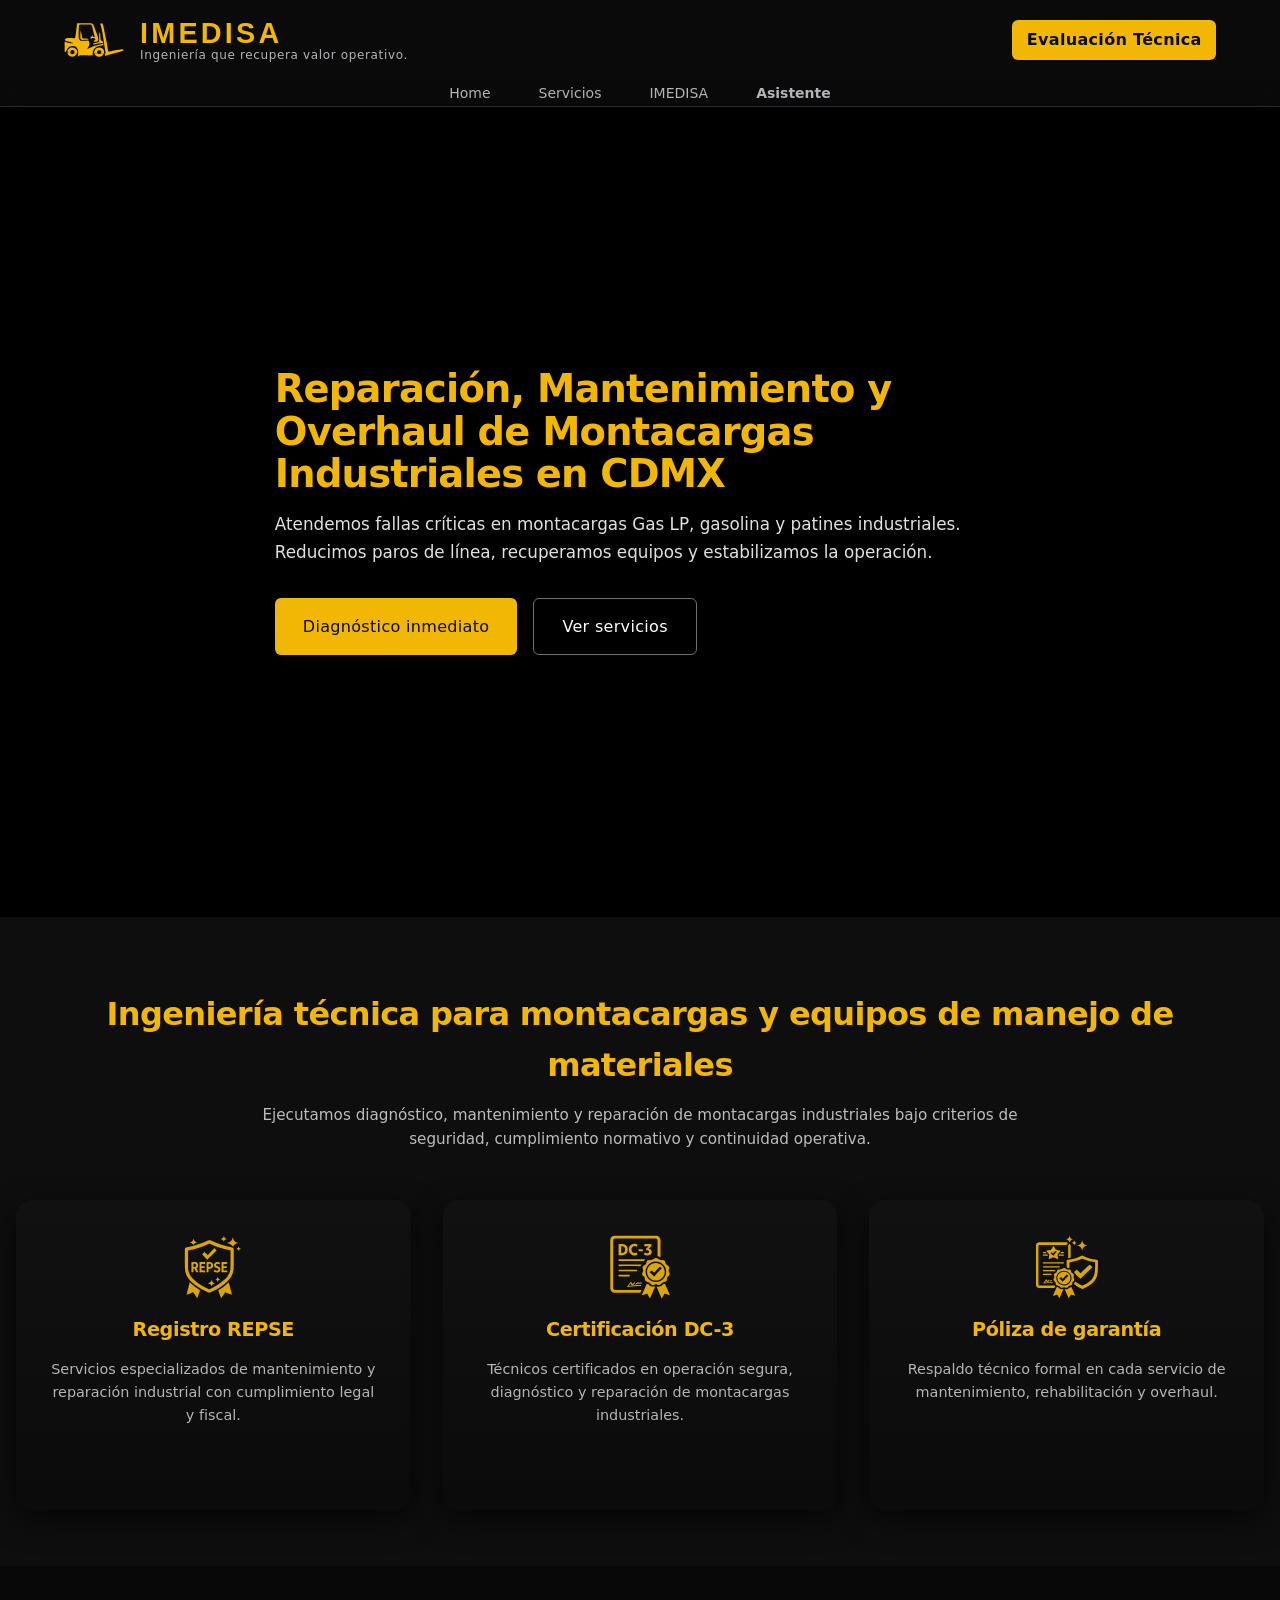
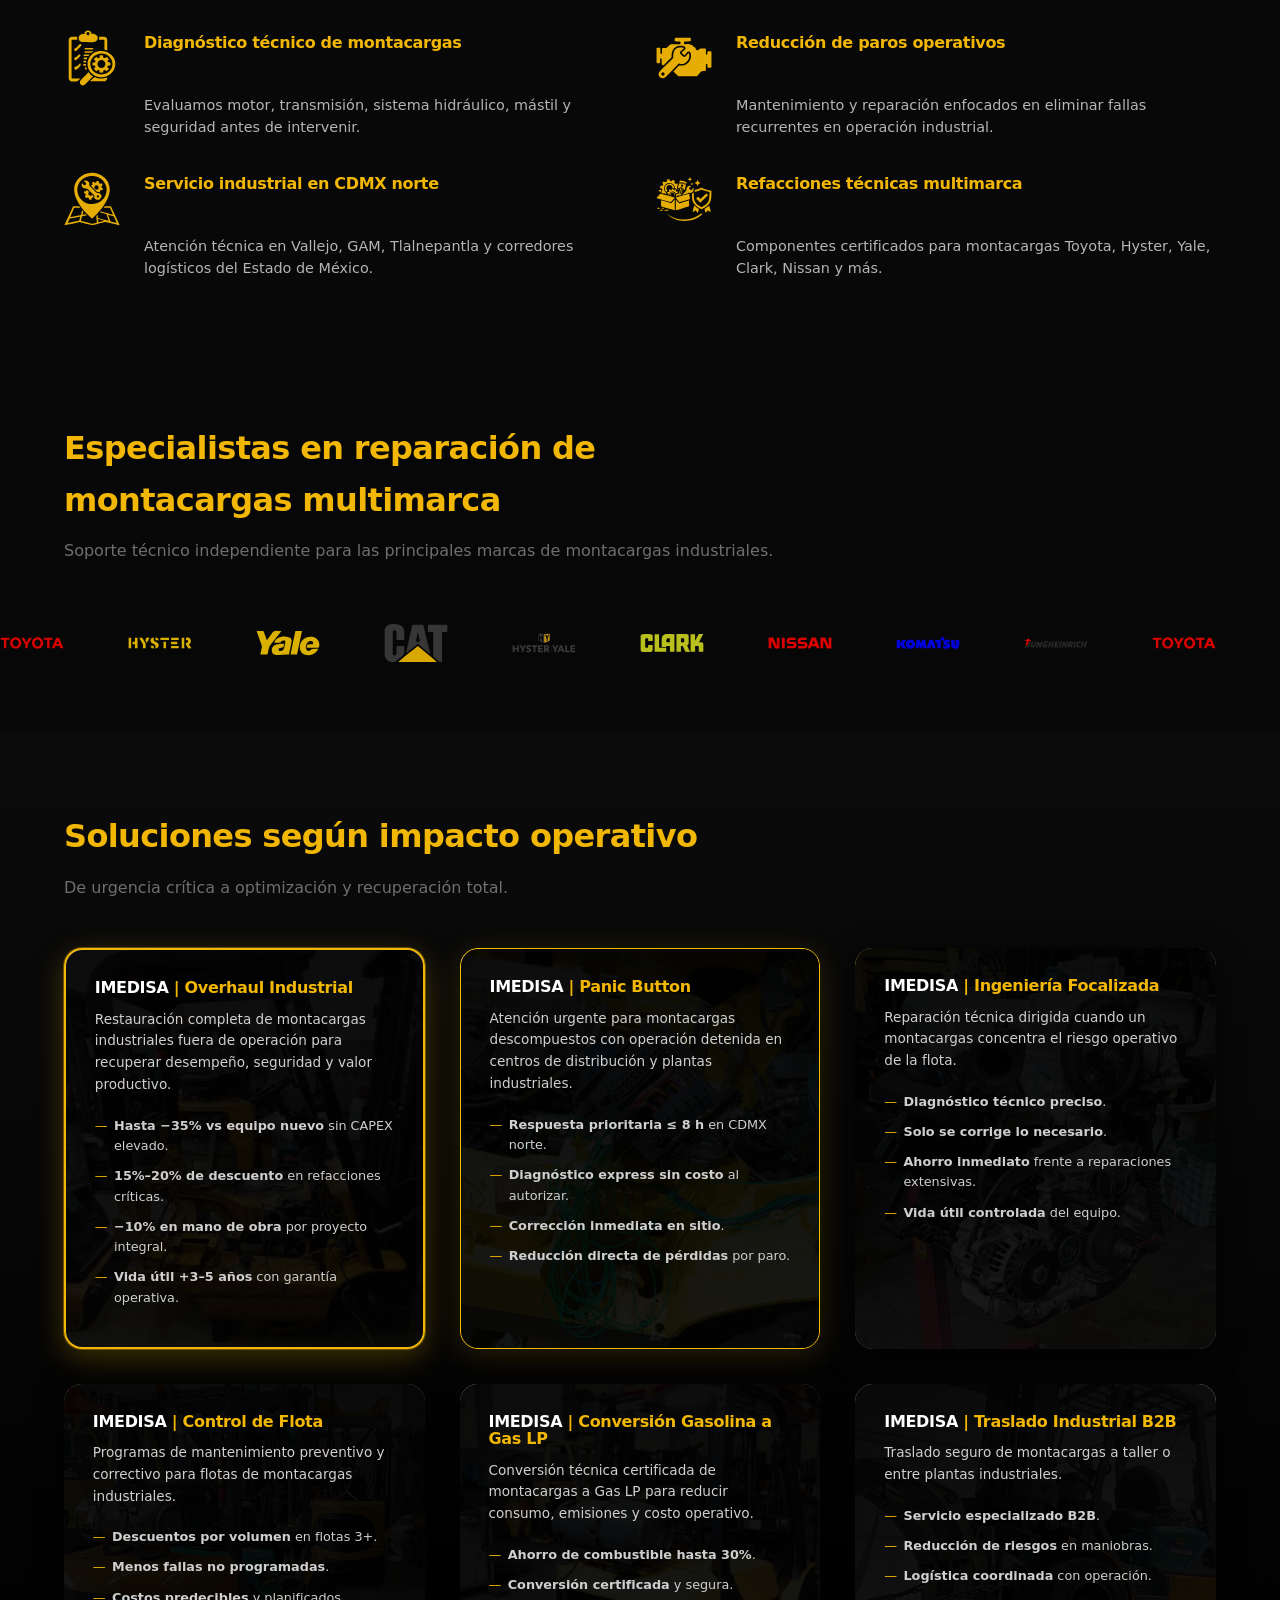
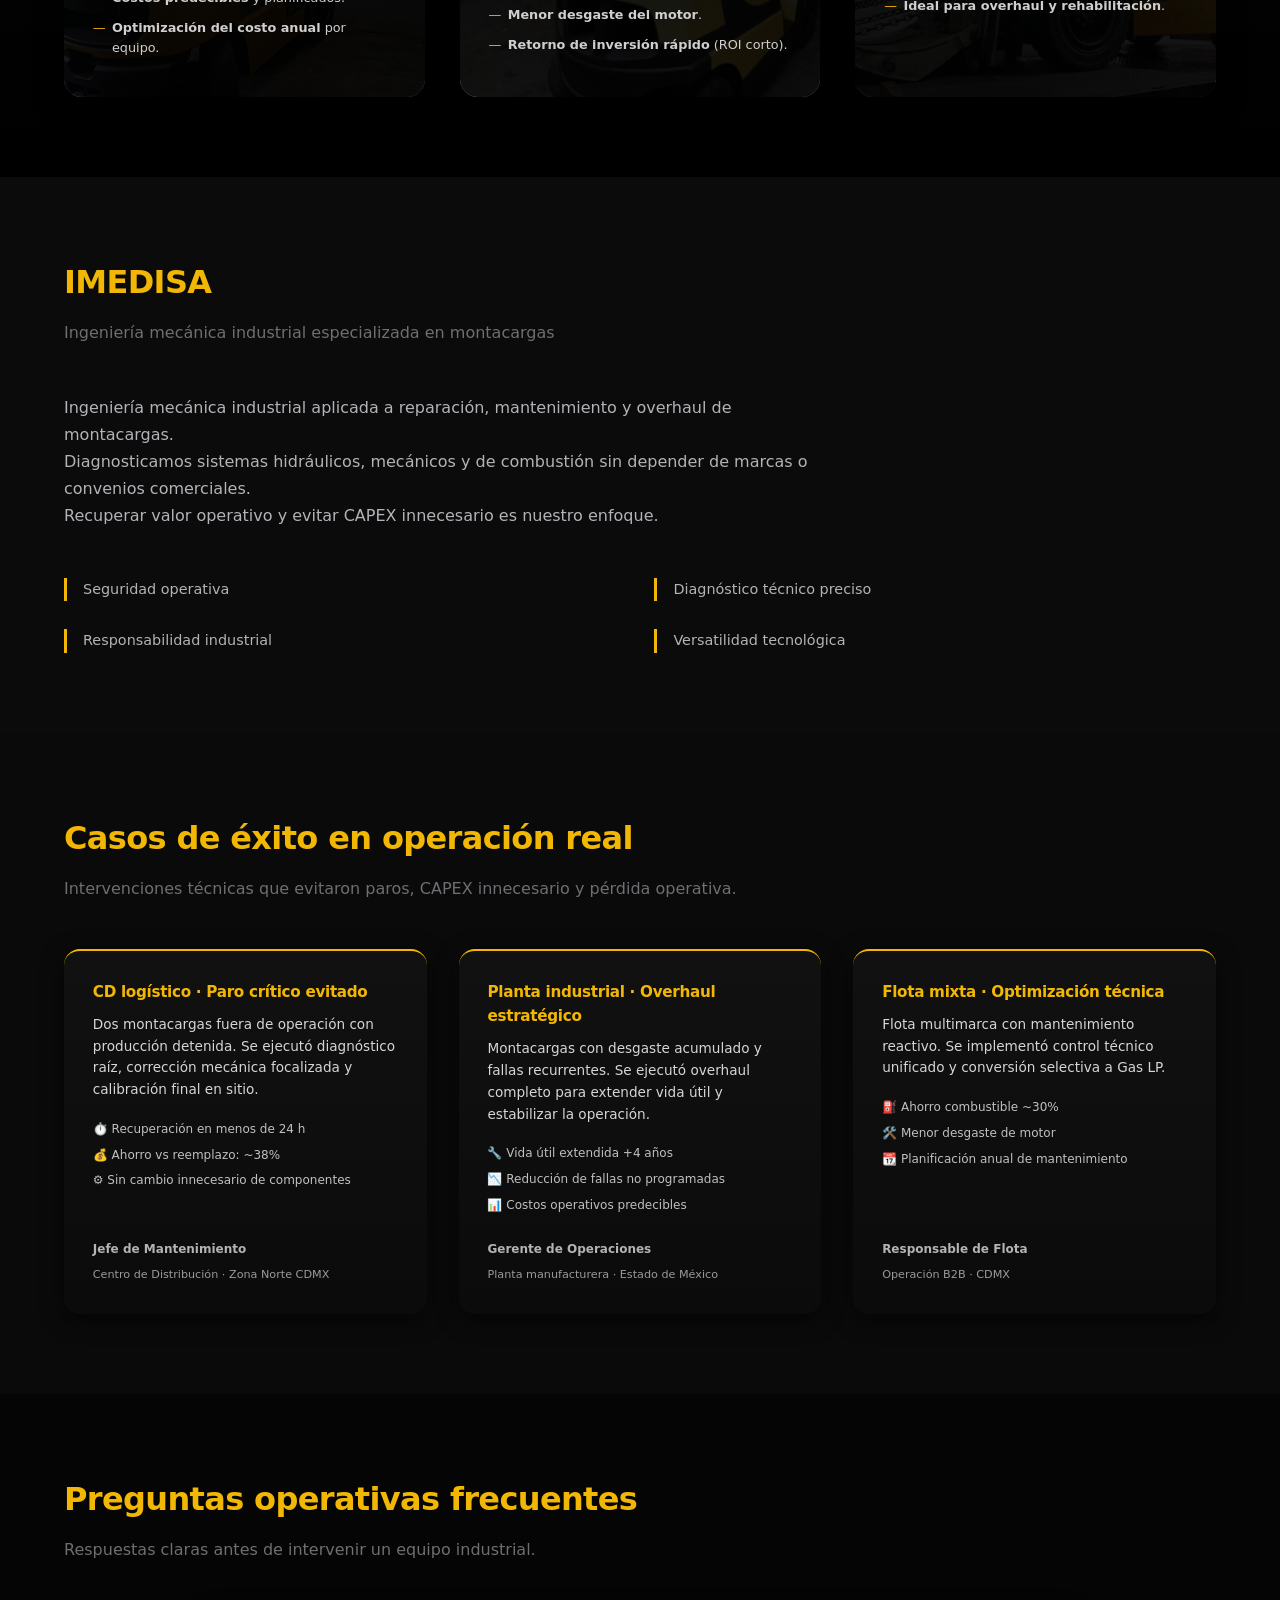
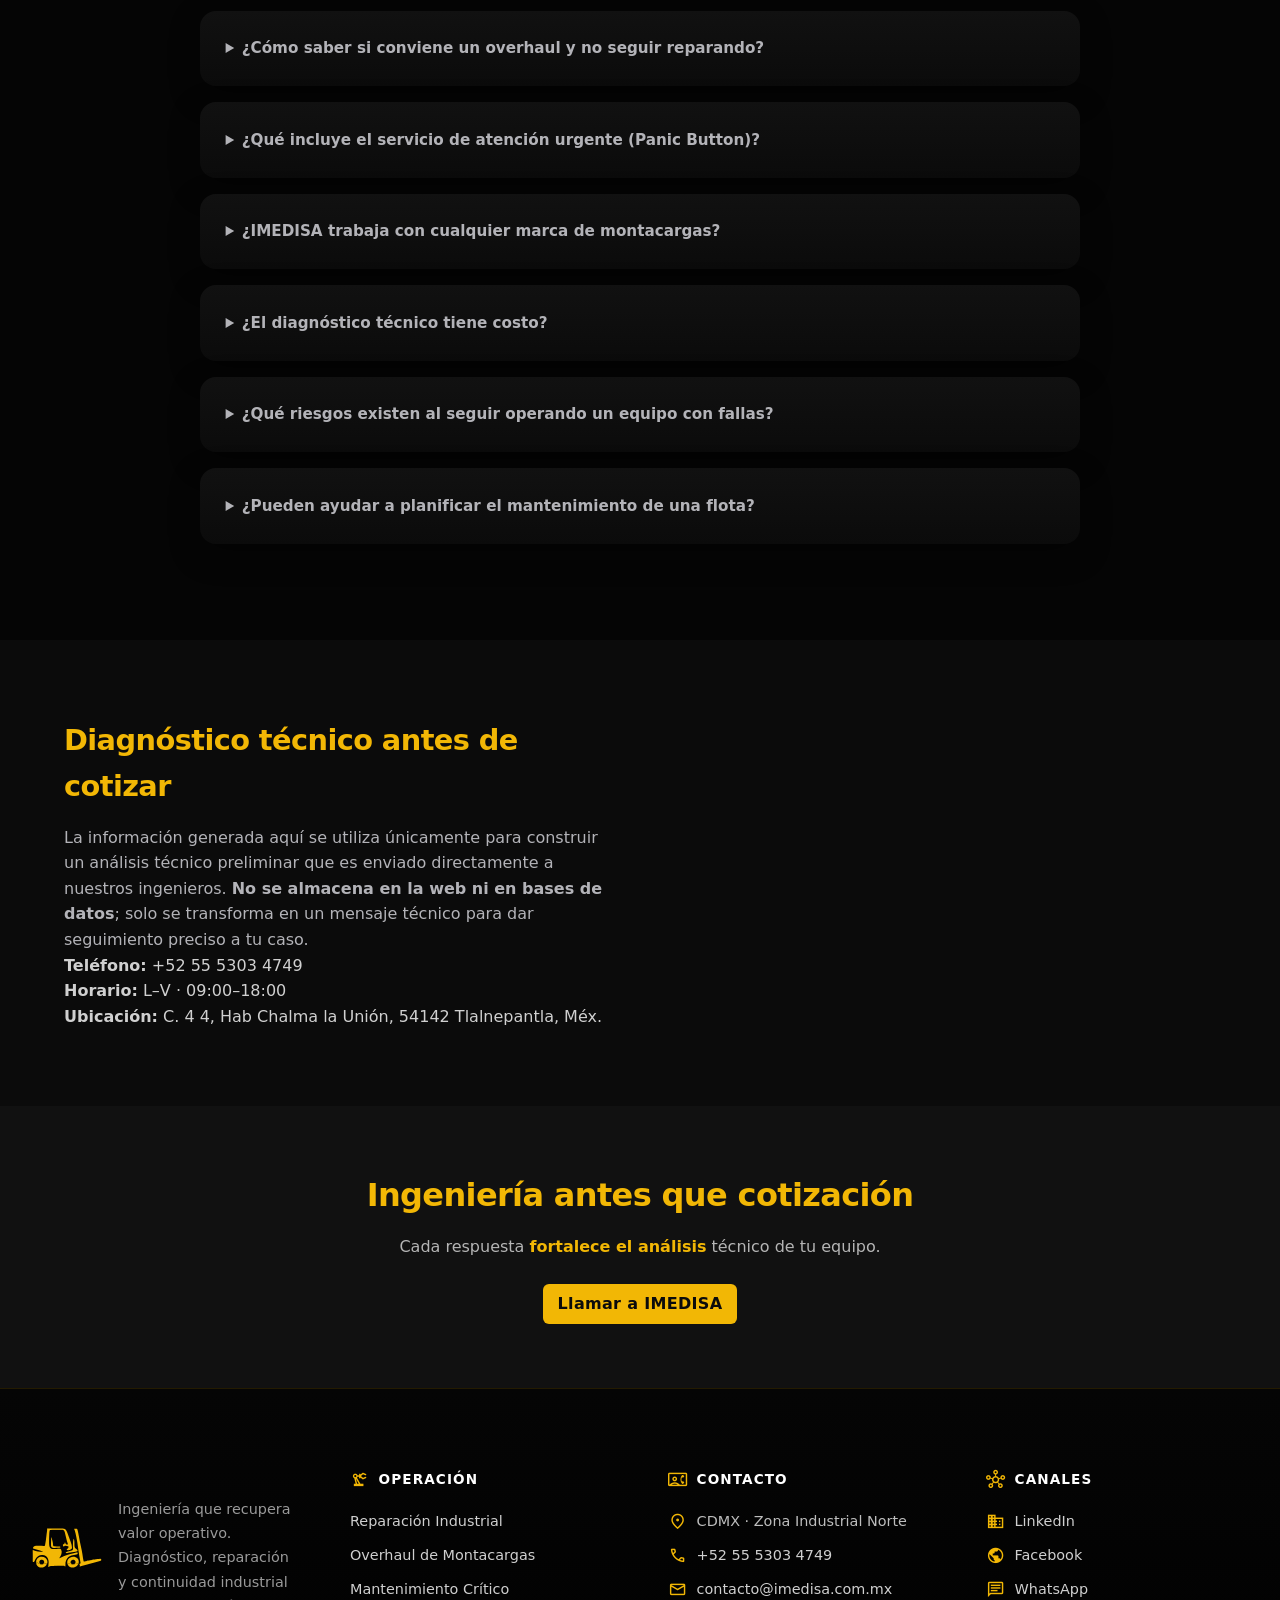
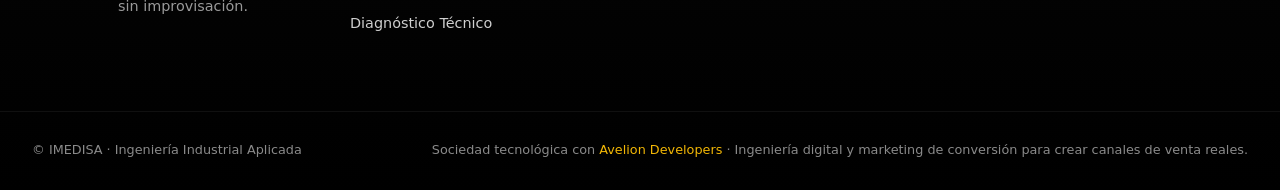
<file: index.html>
<!doctype html>
<html lang="es">
  <head>
    <meta charset="UTF-8" />
    <meta name="viewport" content="width=device-width, initial-scale=1.0" />

    <title>
      Reparación, Mantenimiento y Overhaul de Montacargas en CDMX | IMEDISA
    </title>
    <meta
      name="description"
      content="Reparación, mantenimiento y overhaul de montacargas industriales Gas LP, gasolina y patines hidráulicos. Atención urgente y contratos técnicos en CDMX y zona industrial norte."
    />

    <link
      href="https://fonts.googleapis.com/css2?family=Material+Symbols+Outlined:opsz,wght,FILL,GRAD@20..48,400,0,0"
      rel="stylesheet"
    />

    <!-- CSS -->
    <link rel="stylesheet" href="css/variables.css" />
    <link rel="stylesheet" href="css/base.css" />
    <link rel="stylesheet" href="css/home.css" />
    <link rel="stylesheet" href="css/navbar.css" />
    <link rel="stylesheet" href="css/footer.css" />

    <link rel="stylesheet" href="css/responsive.css" />
  </head>

  <body>
    <!-- ================= HEADER ================= -->
    <div id="navbar"></div>

    <!-- ================= HERO ================= -->
    <section class="hero parallax-section" data-parallax="hero">
      <video
        id="heroVideo"
        class="hero-video"
        src="assets/video/imedisa-hero-bg.mp4"
        autoplay
        muted
        playsinline
      ></video>

      <div class="hero-overlay"></div>

      <div class="container hero-content parallax-content">
        <h1>
          Reparación, Mantenimiento y Overhaul de Montacargas Industriales en
          CDMX
        </h1>
        <p>
          Atendemos fallas críticas en montacargas Gas LP, gasolina y patines
          industriales. Reducimos paros de línea, recuperamos equipos y
          estabilizamos la operación.
        </p>

        <div class="hero-cta">
          <a href="asistente-imedisa.html" class="btn primary">
            Diagnóstico inmediato
          </a>
          <a href="servicios.html" class="btn secondary"> Ver servicios </a>
        </div>
      </div>
    </section>
    <!-- ================= TRUST ================= -->
    <section class="trust">
      <div class="container trust-content">
        <h2>
          Ingeniería técnica para montacargas y equipos de manejo de materiales
        </h2>
        <p>
          Ejecutamos diagnóstico, mantenimiento y reparación de montacargas
          industriales bajo criterios de seguridad, cumplimiento normativo y
          continuidad operativa.
        </p>
      </div>

      <div class="certificados-container">
        <div class="certificados-card">
          <img
            src="assets/img/icons/certificado-repse.svg"
            alt="REPSE servicios industriales"
          />
          <h4>Registro REPSE</h4>
          <p>
            Servicios especializados de mantenimiento y reparación industrial
            con cumplimiento legal y fiscal.
          </p>
        </div>

        <div class="certificados-card">
          <img
            src="assets/img/icons/certificado-dc3.svg"
            alt="Certificación DC3 técnicos montacargas"
          />
          <h4>Certificación DC-3</h4>
          <p>
            Técnicos certificados en operación segura, diagnóstico y reparación
            de montacargas industriales.
          </p>
        </div>

        <div class="certificados-card">
          <img
            src="assets/img/icons/poliza-garantia.svg"
            alt="Garantía en reparación de montacargas"
          />
          <h4>Póliza de garantía</h4>
          <p>
            Respaldo técnico formal en cada servicio de mantenimiento,
            rehabilitación y overhaul.
          </p>
        </div>
      </div>
    </section>

    <!-- ================= HIGHLIGHTS ================= -->
    <section class="highlights">
      <div class="container">
        <div class="highlights-grid">
          <div class="highlight-card">
            <img
              src="assets/img/icons/diagnostics.svg"
              alt="Diagnóstico técnico de montacargas"
            />
            <h3>Diagnóstico técnico de montacargas</h3>
            <p>
              Evaluamos motor, transmisión, sistema hidráulico, mástil y
              seguridad antes de intervenir.
            </p>
          </div>

          <div class="highlight-card">
            <img
              src="assets/img/icons/engine.svg"
              alt="Continuidad operativa industrial"
            />
            <h3>Reducción de paros operativos</h3>
            <p>
              Mantenimiento y reparación enfocados en eliminar fallas
              recurrentes en operación industrial.
            </p>
          </div>

          <div class="highlight-card">
            <img
              src="assets/img/icons/wrench.svg"
              alt="Servicio de montacargas zona norte CDMX"
            />
            <h3>Servicio industrial en CDMX norte</h3>
            <p>
              Atención técnica en Vallejo, GAM, Tlalnepantla y corredores
              logísticos del Estado de México.
            </p>
          </div>

          <div class="highlight-card">
            <img
              src="assets/img/icons/parts.svg"
              alt="Refacciones certificadas montacargas"
            />
            <h3>Refacciones técnicas multimarca</h3>
            <p>
              Componentes certificados para montacargas Toyota, Hyster, Yale,
              Clark, Nissan y más.
            </p>
          </div>
        </div>
      </div>
    </section>
    <!-- ================= BRANDS ================= -->
    <section class="brands">
      <div class="container">
        <header class="section-header">
          <h2>Especialistas en reparación de montacargas multimarca</h2>
          <p>
            Soporte técnico independiente para las principales marcas de
            montacargas industriales.
          </p>
        </header>
      </div>

      <div class="brands-marquee">
        <div class="brands-track">
          <!-- Set 1 -->
          <img
            src="assets/img/brands/toyota.svg"
            alt="Toyota Material Handling"
          />
          <img src="assets/img/brands/hyster.svg" alt="Hyster" />
          <img src="assets/img/brands/yale.svg" alt="Yale" />
          <img src="assets/img/brands/cat.svg" alt="cat" />
          <img src="assets/img/brands/hyster-yale.svg" alt="hyster-yale" />
          <img src="assets/img/brands/clark.svg" alt="Clark" />
          <img src="assets/img/brands/nissan.svg" alt="Nissan Forklift" />
          <img src="assets/img/brands/komatsu.svg" alt="Komatsu" />
          <img src="assets/img/brands/jungheinrich.svg" alt="Jungheinrich" />

          <!-- Set 2 (duplicado para loop infinito) -->
          <img
            src="assets/img/brands/toyota.svg"
            alt="Toyota Material Handling"
          />
          <img src="assets/img/brands/hyster.svg" alt="Hyster" />
          <img src="assets/img/brands/yale.svg" alt="Yale" />
          <img src="assets/img/brands/cat.svg" alt="cat" />
          <img src="assets/img/brands/hyster-yale.svg" alt="hyster-yale" />
          <img src="assets/img/brands/clark.svg" alt="Clark" />
          <img src="assets/img/brands/nissan.svg" alt="Nissan Forklift" />
          <img src="assets/img/brands/komatsu.svg" alt="Komatsu" />
          <img src="assets/img/brands/jungheinrich.svg" alt="Jungheinrich" />
        </div>
      </div>
    </section>

    <!-- ================= PROMO ================= -->
    <section class="promo">
      <div class="container">
        <header class="section-header">
          <h2>Soluciones según impacto operativo</h2>
          <p>De urgencia crítica a optimización y recuperación total.</p>
        </header>

        <div class="promo-grid">
          <!-- ===== OVERHAUL ===== -->
          <div
            class="promo-card flagship"
            style="
              background-image: url(&quot;assets/img/backgrounds/overhaul-industrial.jpg&quot;);
            "
          >
            <h1><strong>IMEDISA</strong> | Overhaul Industrial</h1>
            <p>
              Restauración completa de montacargas industriales fuera de
              operación para recuperar desempeño, seguridad y valor productivo.
            </p>

            <ul>
              <li>
                <strong>Hasta −35% vs equipo nuevo</strong> sin CAPEX elevado.
              </li>
              <li>
                <strong>15%–20% de descuento</strong> en refacciones críticas.
              </li>
              <li>
                <strong>−10% en mano de obra</strong> por proyecto integral.
              </li>
              <li>
                <strong>Vida útil +3–5 años</strong> con garantía operativa.
              </li>
            </ul>
          </div>

          <!-- ===== PANIC BUTTON ===== -->
          <div
            class="promo-card critical"
            style="
              background-image: url(&quot;assets/img/backgrounds/panic-button.jpg&quot;);
            "
          >
            <h1><strong>IMEDISA</strong> | Panic Button</h1>
            <p>
              Atención urgente para montacargas descompuestos con operación
              detenida en centros de distribución y plantas industriales.
            </p>

            <ul>
              <li>
                <strong>Respuesta prioritaria ≤ 8 h</strong> en CDMX norte.
              </li>
              <li>
                <strong>Diagnóstico express sin costo</strong> al autorizar.
              </li>
              <li><strong>Corrección inmediata en sitio</strong>.</li>
              <li><strong>Reducción directa de pérdidas</strong> por paro.</li>
            </ul>
          </div>

          <!-- ===== INGENIERÍA FOCALIZADA ===== -->
          <div
            class="promo-card"
            style="
              background-image: url(&quot;assets/img/backgrounds/ingenieria-focalizada.jpg&quot;);
            "
          >
            <h1><strong>IMEDISA</strong> | Ingeniería Focalizada</h1>
            <p>
              Reparación técnica dirigida cuando un montacargas concentra el
              riesgo operativo de la flota.
            </p>

            <ul>
              <li><strong>Diagnóstico técnico preciso</strong>.</li>
              <li><strong>Solo se corrige lo necesario</strong>.</li>
              <li>
                <strong>Ahorro inmediato</strong> frente a reparaciones
                extensivas.
              </li>
              <li><strong>Vida útil controlada</strong> del equipo.</li>
            </ul>
          </div>

          <!-- ===== CONTROL DE FLOTA ===== -->
          <div
            class="promo-card"
            style="
              background-image: url(&quot;assets/img/backgrounds/control-flota.jpg&quot;);
            "
          >
            <h1><strong>IMEDISA</strong> | Control de Flota</h1>
            <p>
              Programas de mantenimiento preventivo y correctivo para flotas de
              montacargas industriales.
            </p>

            <ul>
              <li><strong>Descuentos por volumen</strong> en flotas 3+.</li>
              <li><strong>Menos fallas no programadas</strong>.</li>
              <li><strong>Costos predecibles</strong> y planificados.</li>
              <li><strong>Optimización del costo anual</strong> por equipo.</li>
            </ul>
          </div>

          <!-- ===== CONVERSIÓN GAS LP ===== -->
          <div
            class="promo-card"
            style="
              background-image: url(&quot;assets/img/backgrounds/conversion-gas-lp.jpg&quot;);
            "
          >
            <h1><strong>IMEDISA</strong> | Conversión Gasolina a Gas LP</h1>
            <p>
              Conversión técnica certificada de montacargas a Gas LP para
              reducir consumo, emisiones y costo operativo.
            </p>

            <ul>
              <li><strong>Ahorro de combustible hasta 30%</strong>.</li>
              <li><strong>Conversión certificada</strong> y segura.</li>
              <li><strong>Menor desgaste del motor</strong>.</li>
              <li><strong>Retorno de inversión rápido</strong> (ROI corto).</li>
            </ul>
          </div>

          <!-- ===== TRASLADO B2B ===== -->
          <div
            class="promo-card"
            style="
              background-image: url(&quot;assets/img/backgrounds/traslado-industrial.jpg&quot;);
            "
          >
            <h1><strong>IMEDISA</strong> | Traslado Industrial B2B</h1>
            <p>
              Traslado seguro de montacargas a taller o entre plantas
              industriales.
            </p>
            <ul>
              <li><strong>Servicio especializado B2B</strong>.</li>
              <li><strong>Reducción de riesgos</strong> en maniobras.</li>
              <li><strong>Logística coordinada</strong> con operación.</li>
              <li><strong>Ideal para overhaul y rehabilitación</strong>.</li>
            </ul>
          </div>
        </div>
      </div>
    </section>

    <!-- ================= ABOUT ================= -->
    <section class="about">
      <div class="container about-content">
        <header class="section-header">
          <h2>IMEDISA</h2>
          <p>Ingeniería mecánica industrial especializada en montacargas</p>
        </header>
        <div class="about-text">
          <p>
            Ingeniería mecánica industrial aplicada a reparación, mantenimiento
            y overhaul de montacargas.
          </p>
          <p>
            Diagnosticamos sistemas hidráulicos, mecánicos y de combustión sin
            depender de marcas o convenios comerciales.
          </p>
          <p>
            Recuperar valor operativo y evitar CAPEX innecesario es nuestro
            enfoque.
          </p>
        </div>
        <ul class="about-values">
          <li>Seguridad operativa</li>
          <li>Diagnóstico técnico preciso</li>
          <li>Responsabilidad industrial</li>
          <li>Versatilidad tecnológica</li>
        </ul>
      </div>
    </section>

    <!-- ================= CASOS DE ÉXITO ================= -->
    <section class="testimonial">
      <div class="container testimonial-content">
        <header class="section-header">
          <h2>Casos de éxito en operación real</h2>
          <p>
            Intervenciones técnicas que evitaron paros, CAPEX innecesario y
            pérdida operativa.
          </p>
        </header>

        <div class="testimonial-grid">
          <!-- Caso 1 -->
          <article class="testimonial-card">
            <h3>CD logístico · Paro crítico evitado</h3>
            <blockquote>
              Dos montacargas fuera de operación con producción detenida. Se
              ejecutó diagnóstico raíz, corrección mecánica focalizada y
              calibración final en sitio.
            </blockquote>
            <ul>
              <li>⏱️ Recuperación en menos de 24 h</li>
              <li>💰 Ahorro vs reemplazo: ~38%</li>
              <li>⚙️ Sin cambio innecesario de componentes</li>
            </ul>
            <div class="testimonial-meta">
              <strong>Jefe de Mantenimiento</strong>
              <span>Centro de Distribución · Zona Norte CDMX</span>
            </div>
          </article>

          <!-- Caso 2 -->
          <article class="testimonial-card">
            <h3>Planta industrial · Overhaul estratégico</h3>
            <blockquote>
              Montacargas con desgaste acumulado y fallas recurrentes. Se
              ejecutó overhaul completo para extender vida útil y estabilizar la
              operación.
            </blockquote>
            <ul>
              <li>🔧 Vida útil extendida +4 años</li>
              <li>📉 Reducción de fallas no programadas</li>
              <li>📊 Costos operativos predecibles</li>
            </ul>
            <div class="testimonial-meta">
              <strong>Gerente de Operaciones</strong>
              <span>Planta manufacturera · Estado de México</span>
            </div>
          </article>

          <!-- Caso 3 -->
          <article class="testimonial-card">
            <h3>Flota mixta · Optimización técnica</h3>
            <blockquote>
              Flota multimarca con mantenimiento reactivo. Se implementó control
              técnico unificado y conversión selectiva a Gas LP.
            </blockquote>
            <ul>
              <li>⛽ Ahorro combustible ~30%</li>
              <li>🛠️ Menor desgaste de motor</li>
              <li>📆 Planificación anual de mantenimiento</li>
            </ul>
            <div class="testimonial-meta">
              <strong>Responsable de Flota</strong>
              <span>Operación B2B · CDMX</span>
            </div>
          </article>
        </div>
      </div>
    </section>

    <!-- ================= FAQs ================= -->
    <section class="faqs">
      <div class="container faqs-content">
        <header class="section-header">
          <h2>Preguntas operativas frecuentes</h2>
          <p>Respuestas claras antes de intervenir un equipo industrial.</p>
        </header>

        <div class="faq-list">
          <details class="faq-item">
            <summary>
              ¿Cómo saber si conviene un overhaul y no seguir reparando?
            </summary>
            <p>
              El overhaul de montacargas es recomendable cuando existen fallas
              repetitivas, alto consumo de refacciones o pérdida de
              confiabilidad operativa. Extiende la vida útil entre 3 y 5 años.
            </p>
          </details>

          <details class="faq-item">
            <summary>
              ¿Qué incluye el servicio de atención urgente (Panic Button)?
            </summary>
            <p>
              Atención prioritaria en menos de 8 horas en la zona industrial
              norte de CDMX, diagnóstico técnico inmediato y corrección en sitio
              siempre que la condición del equipo lo permita.
            </p>
          </details>

          <details class="faq-item">
            <summary>
              ¿IMEDISA trabaja con cualquier marca de montacargas?
            </summary>
            <p>
              Atendemos montacargas industriales Gas LP y gasolina, incluyendo
              patines hidráulicos y flotas multimarca.
            </p>
          </details>

          <details class="faq-item">
            <summary>¿El diagnóstico técnico tiene costo?</summary>
            <p>
              El diagnóstico puede bonificarse al autorizar la intervención. En
              servicios críticos u overhaul forma parte del proceso técnico de
              decisión, no es un costo aislado.
            </p>
          </details>

          <details class="faq-item">
            <summary>
              ¿Qué riesgos existen al seguir operando un equipo con fallas?
            </summary>
            <p>
              Incremento de paros no programados, mayor desgaste de componentes,
              riesgo de accidentes y costos acumulados mayores que una
              intervención técnica planificada.
            </p>
          </details>

          <details class="faq-item">
            <summary>
              ¿Pueden ayudar a planificar el mantenimiento de una flota?
            </summary>
            <p>
              Sí. Implementamos control de flota con mantenimiento preventivo,
              correctivo y análisis de costo anual por equipo para estabilizar
              la operación.
            </p>
          </details>
        </div>
      </div>
    </section>

    <!-- ======= Contacto IMEDISA ======= -->
    <section class="contact-info">
      <div class="container contact-grid">
        <div class="contact-details">
          <h2>Diagnóstico técnico antes de cotizar</h2>
          <p>
            La información generada aquí se utiliza únicamente para construir un
            análisis técnico preliminar que es enviado directamente a nuestros
            ingenieros.
            <strong>No se almacena en la web ni en bases de datos</strong>; solo
            se transforma en un mensaje técnico para dar seguimiento preciso a
            tu caso.
          </p>

          <ul class="contact-channels">
            <li><strong>Teléfono:</strong> +52 55 5303 4749</li>
            <li><strong>Horario:</strong> L–V · 09:00–18:00</li>
            <li>
              <strong>Ubicación:</strong> C. 4 4, Hab Chalma la Unión, 54142
              Tlalnepantla, Méx.
            </li>
          </ul>
        </div>

        <div class="contact-map">
          <iframe
            src="https://www.google.com/maps?q=C.+4+4,+Hab+Chalma+la+Unión,+54142+Tlalnepantla,+Méx.&output=embed"
            loading="lazy"
            allowfullscreen
            referrerpolicy="no-referrer-when-downgrade"
          ></iframe>
        </div>
      </div>
    </section>

    <!-- ================= CTA ================= -->
    <section class="contact-cta">
      <div class="container">
        <h2>Ingeniería antes que cotización</h2>
        <p>
          Cada respuesta <strong>fortalece el análisis</strong> técnico de tu
          equipo.
        </p>
        <a href="tel:+525553034749" class="btn btn-cta"> Llamar a IMEDISA </a>
      </div>
    </section>

    <!-- ================= Footer ================= -->
    <div id="footer"></div>

    <script>
      document.getElementById("year").textContent = new Date().getFullYear();
    </script>
    <script src="js/components.js"></script>
    <script src="js/main.js"></script>
    <script src="js/anime.min.js"></script>
  </body>
</html>
</file>
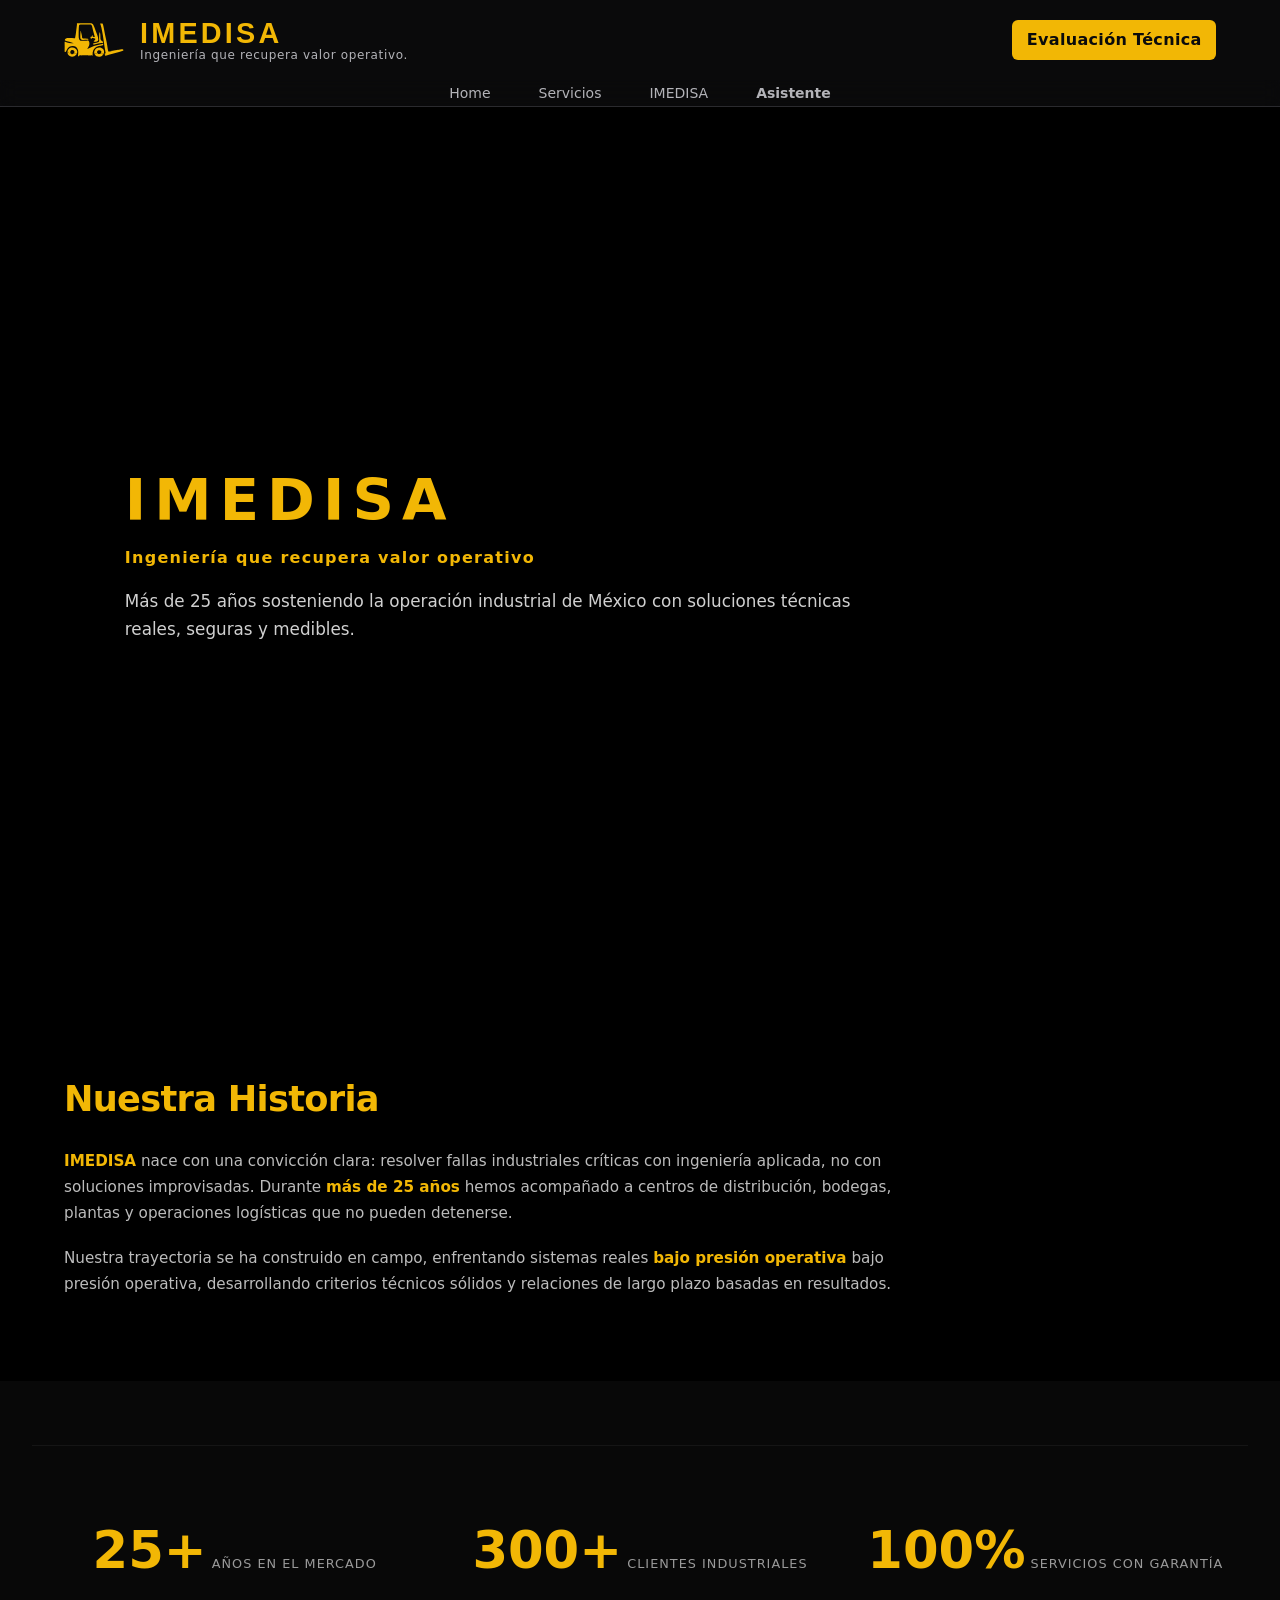
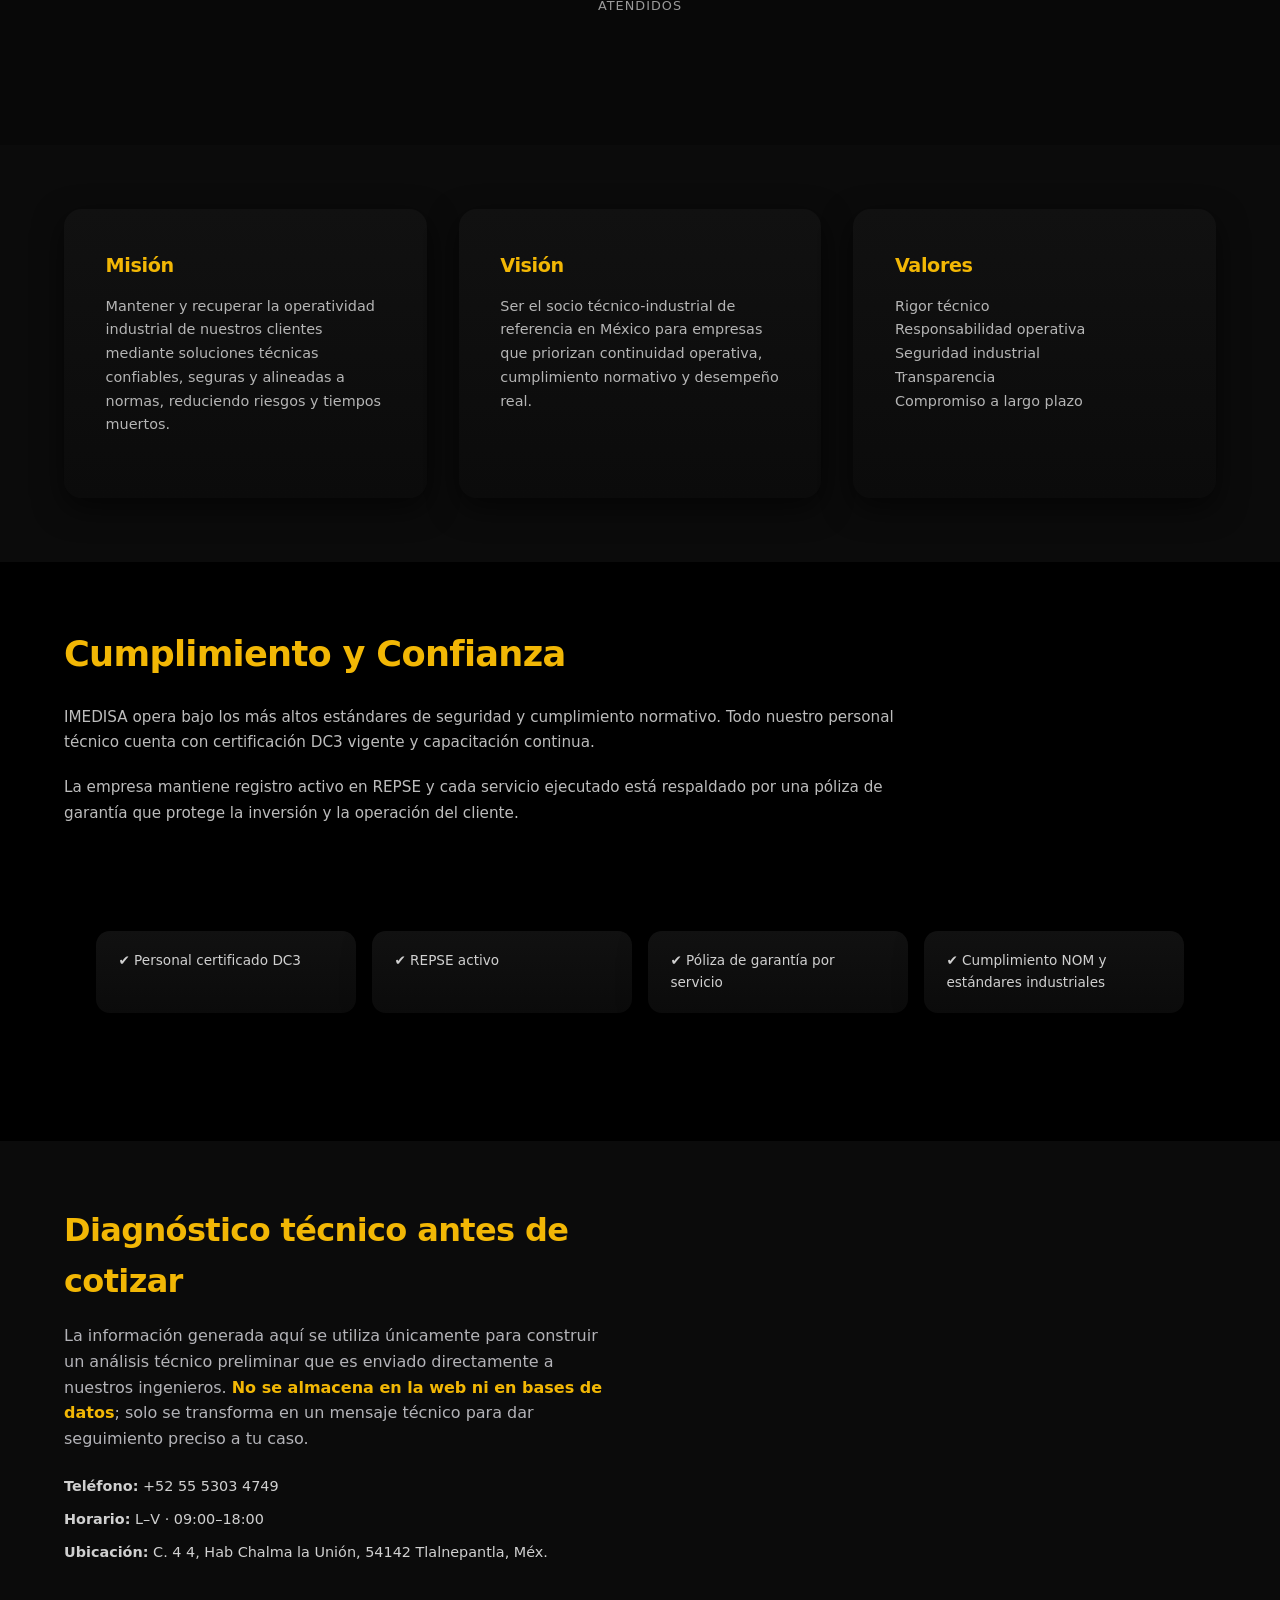
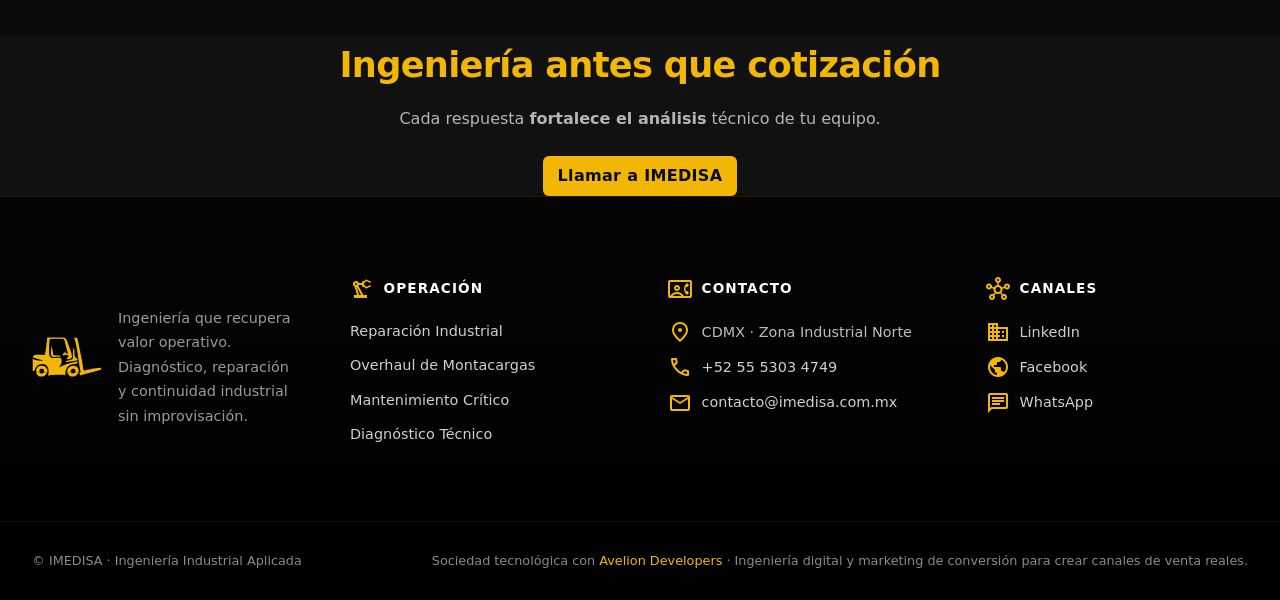
<file: imedisa.html>
<!doctype html>
<html lang="es">
  <head>
    <meta charset="UTF-8" />
    <meta name="viewport" content="width=device-width, initial-scale=1.0" />
    <title>
      IMEDISA | Ingeniería Industrial con Más de 25 Años de Experiencia
    </title>

    <meta
      name="description"
      content="IMEDISA es una empresa de ingeniería industrial con más de 25 años de experiencia, más de 300 clientes atendidos, personal certificado DC3, REPSE activo y póliza de garantía en todos los servicios."
    />

    <!-- CSS -->
    <link rel="stylesheet" href="css/imedisa.css" />
    <link rel="stylesheet" href="css/base.css" />
    <link rel="stylesheet" href="css/variables.css" />
    <link rel="stylesheet" href="css/navbar.css" />
    <link rel="stylesheet" href="css/footer.css" />

    <link rel="stylesheet" href="css/responsive.css" />

    <link
      href="https://fonts.googleapis.com/css2?family=Material+Symbols+Outlined:opsz,wght,FILL,GRAD@20..48,400,0,0"
      rel="stylesheet"
    />
  </head>

  <body>
    <!-- ================= HEADER ================= -->
    <div id="navbar"></div>

    <!-- HERO -->
    <section class="about-hero">
      <!-- VIDEO BACKGROUND -->
      <video
        class="hero-video"
        src="assets/video/hero-imedisa-bg.mp4"
        autoplay
        muted
        loop
        playsinline
      ></video>

      <!-- OVERLAY -->
      <div class="hero-overlay"></div>

      <!-- CONTENIDO -->
      <div class="about-hero-content">
        <h1>IMEDISA</h1>
        <p class="hero-subtitle">Ingeniería que recupera valor operativo</p>
        <p class="hero-description">
          Más de 25 años sosteniendo la operación industrial de México con
          soluciones técnicas reales, seguras y medibles.
        </p>
      </div>
    </section>

    <!-- HISTORIA -->
    <section class="about-section">
      <div class="container">
        <h2>Nuestra Historia</h2>
        <p>
          <strong>IMEDISA</strong> nace con una convicción clara: resolver
          fallas industriales críticas con ingeniería aplicada, no con
          soluciones improvisadas. Durante <strong>más de 25 años</strong> hemos
          acompañado a centros de distribución, bodegas, plantas y operaciones
          logísticas que no pueden detenerse.
        </p>
        <p>
          Nuestra trayectoria se ha construido en campo, enfrentando sistemas
          reales <strong> bajo presión operativa</strong> bajo presión
          operativa, desarrollando criterios técnicos sólidos y relaciones de
          largo plazo basadas en resultados.
        </p>
      </div>
    </section>

    <!-- CIFRAS -->
    <section class="about-metrics">
      <div class="metric">
        <span class="metric-number">25+</span>
        <span class="metric-label">Años en el mercado</span>
      </div>
      <div class="metric">
        <span class="metric-number">300+</span>
        <span class="metric-label">Clientes industriales atendidos</span>
      </div>
      <div class="metric">
        <span class="metric-number">100%</span>
        <span class="metric-label">Servicios con garantía</span>
      </div>
    </section>

    <!-- MISIÓN / VISIÓN / VALORES -->
    <section class="about-section dark">
      <div class="container grid-3">
        <div class="card">
          <h3>Misión</h3>
          <p>
            Mantener y recuperar la operatividad industrial de nuestros clientes
            mediante soluciones técnicas confiables, seguras y alineadas a
            normas, reduciendo riesgos y tiempos muertos.
          </p>
        </div>

        <div class="card">
          <h3>Visión</h3>
          <p>
            Ser el socio técnico-industrial de referencia en México para
            empresas que priorizan continuidad operativa, cumplimiento normativo
            y desempeño real.
          </p>
        </div>

        <div class="card">
          <h3>Valores</h3>
          <ul>
            <li>Rigor técnico</li>
            <li>Responsabilidad operativa</li>
            <li>Seguridad industrial</li>
            <li>Transparencia</li>
            <li>Compromiso a largo plazo</li>
          </ul>
        </div>
      </div>
    </section>

    <!-- CUMPLIMIENTO -->
    <section class="about-section">
      <div class="container">
        <h2>Cumplimiento y Confianza</h2>
        <p>
          IMEDISA opera bajo los más altos estándares de seguridad y
          cumplimiento normativo. Todo nuestro personal técnico cuenta con
          certificación DC3 vigente y capacitación continua.
        </p>
        <p>
          La empresa mantiene registro activo en REPSE y cada servicio ejecutado
          está respaldado por una póliza de garantía que protege la inversión y
          la operación del cliente.
        </p>

        <div class="compliance-list">
          <span>✔ Personal certificado DC3</span>
          <span>✔ REPSE activo</span>
          <span>✔ Póliza de garantía por servicio</span>
          <span>✔ Cumplimiento NOM y estándares industriales</span>
        </div>
      </div>
    </section>

    <!-- ======= Contacto IMEDISA ======= -->
    <section class="contact-info">
      <div class="container contact-grid">
        <div class="contact-details">
          <h2>Diagnóstico técnico antes de cotizar</h2>
          <p>
            La información generada aquí se utiliza únicamente para construir un
            análisis técnico preliminar que es enviado directamente a nuestros
            ingenieros.
            <strong>No se almacena en la web ni en bases de datos</strong>; solo
            se transforma en un mensaje técnico para dar seguimiento preciso a
            tu caso.
          </p>

          <ul class="contact-channels">
            <li><strong>Teléfono:</strong> +52 55 5303 4749</li>
            <li><strong>Horario:</strong> L–V · 09:00–18:00</li>
            <li>
              <strong>Ubicación:</strong> C. 4 4, Hab Chalma la Unión, 54142
              Tlalnepantla, Méx.
            </li>
          </ul>
        </div>

        <div class="contact-map">
          <iframe
            src="https://www.google.com/maps?q=C.+4+4,+Hab+Chalma+la+Unión,+54142+Tlalnepantla,+Méx.&output=embed"
            loading="lazy"
            allowfullscreen
            referrerpolicy="no-referrer-when-downgrade"
          ></iframe>
        </div>
      </div>
    </section>

    <!-- ================= CTA ================= -->
    <section class="contact-cta">
      <div class="container">
        <h2>Ingeniería antes que cotización</h2>
        <p>
          Cada respuesta <strong>fortalece el análisis</strong> técnico de tu
          equipo.
        </p>
        <a href="tel:+525553034749" class="btn btn-cta"> Llamar a IMEDISA </a>
      </div>
    </section>
    <!-- ================= FOOTER ================= -->
    <div id="footer"></div>
    <script>
      document.getElementById("year").textContent = new Date().getFullYear();
    </script>

    <script src="js/components.js"></script>
    <script src="js/main.js"></script>
    <script src="js/anime.min.js"></script>
  </body>
</html>
</file>
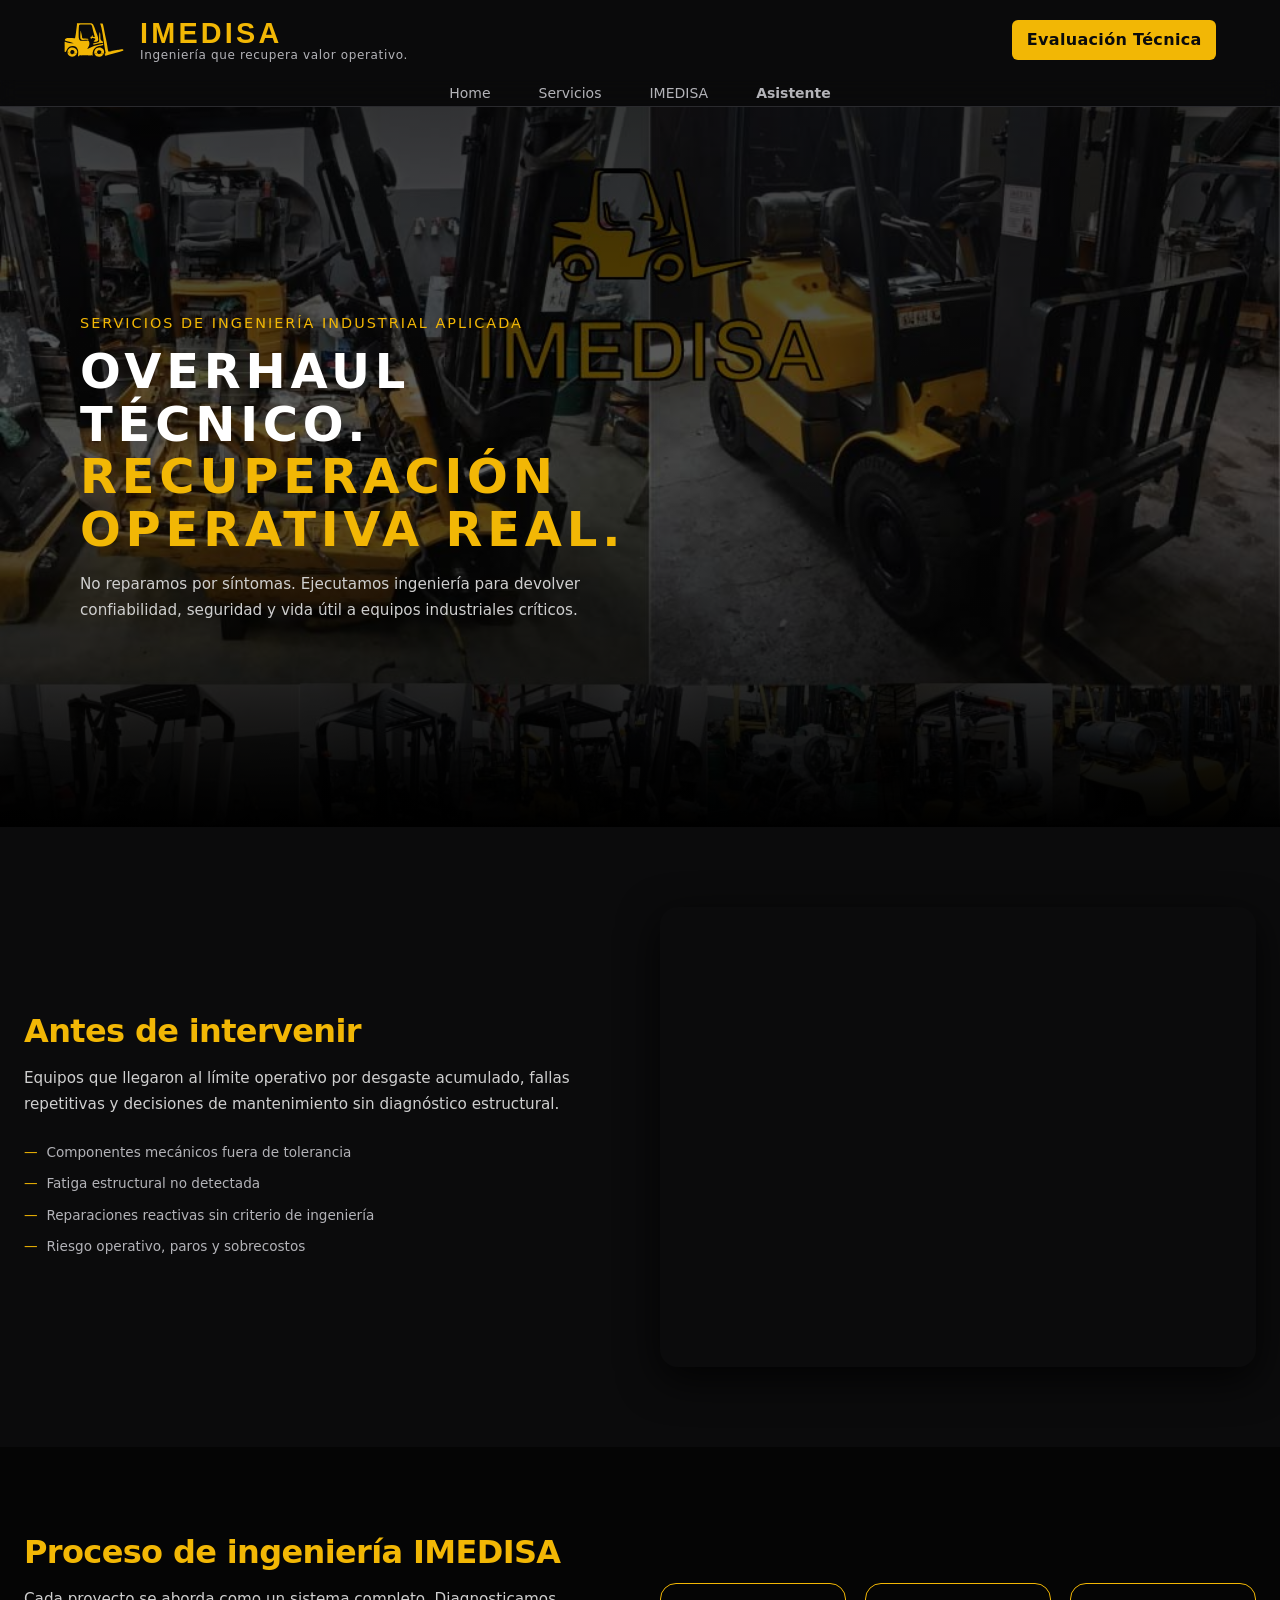
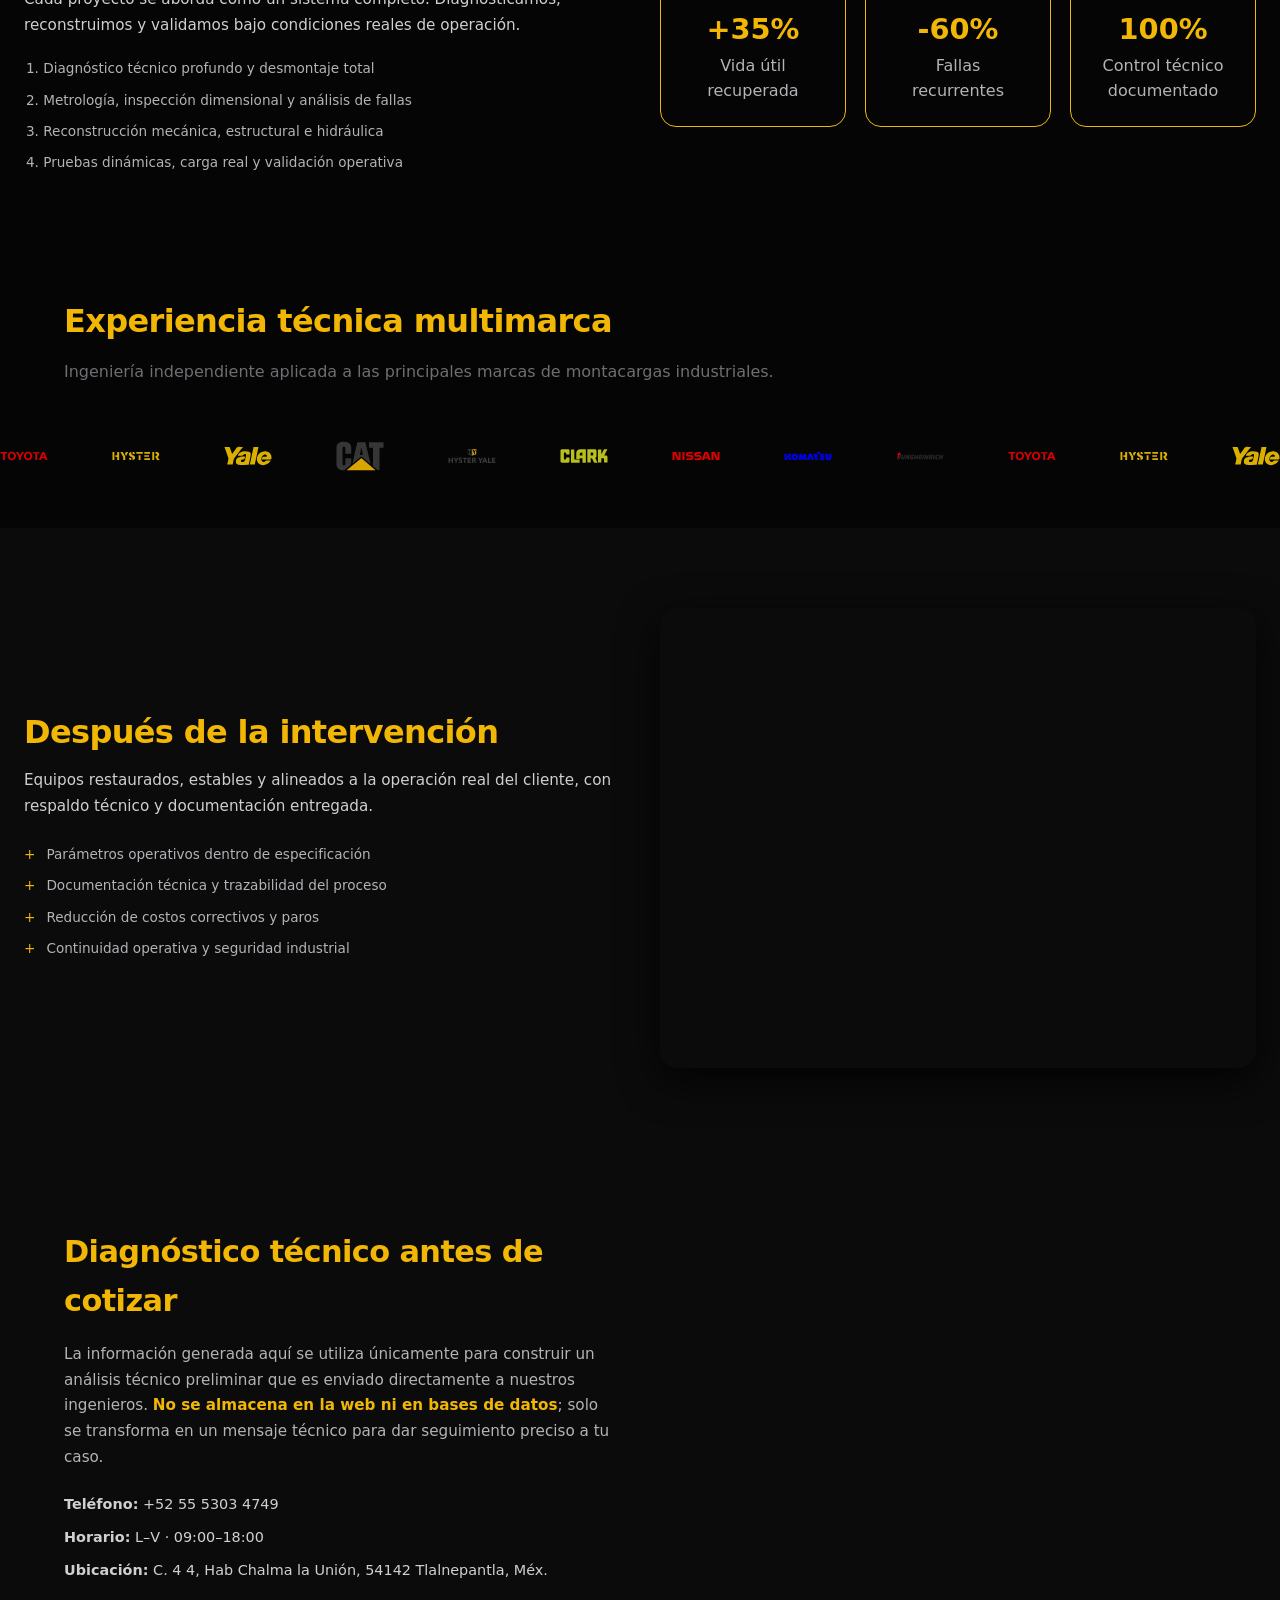
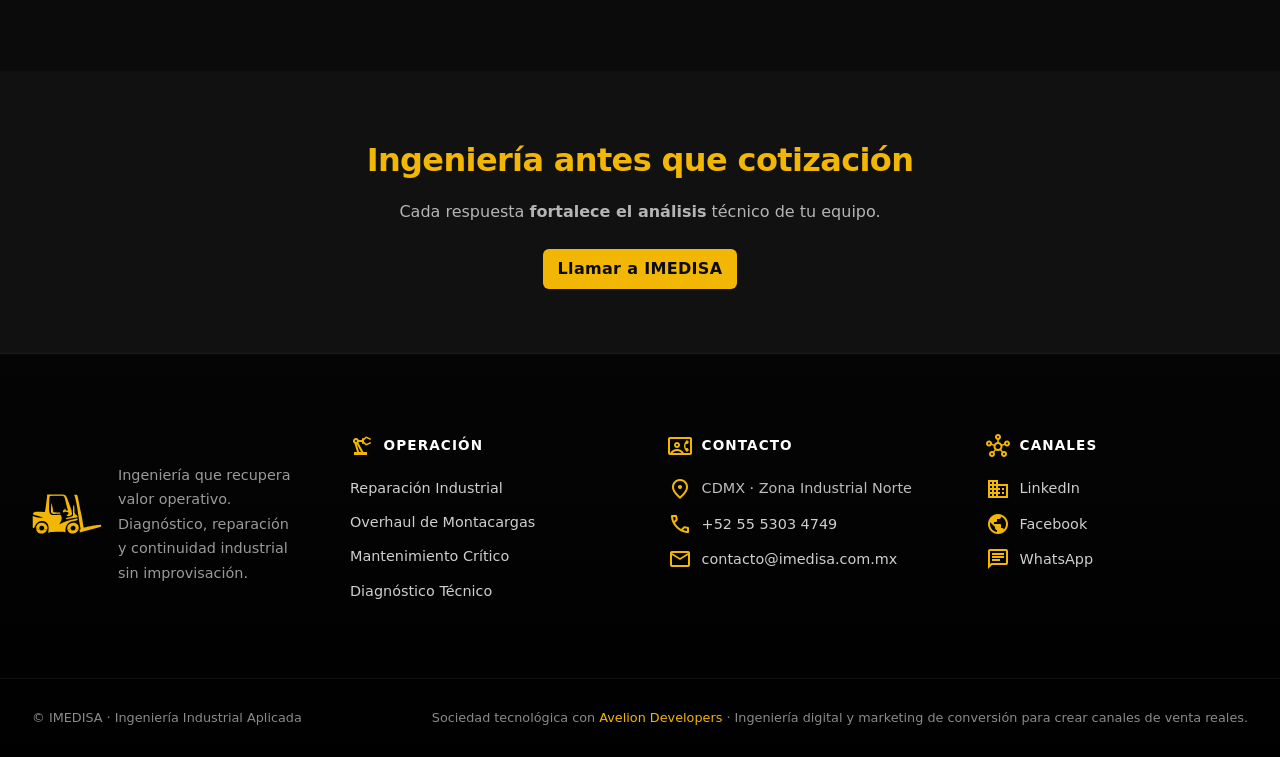
<file: servicios.html>
<!doctype html>
<html lang="es">
  <head>
    <meta charset="UTF-8" />
    <meta name="viewport" content="width=device-width, initial-scale=1.0" />

    <title>Overhaul e Ingeniería Industrial para Montacargas | IMEDISA</title>

    <meta
      name="description"
      content="Overhaul industrial, reparación avanzada y recuperación operativa de montacargas. Evidencia técnica antes y después, ejecutada por ingeniería especializada."
    />

    <link rel="stylesheet" href="css/variables.css" />
    <link rel="stylesheet" href="css/base.css" />
    <link rel="stylesheet" href="css/navbar.css" />
    <link rel="stylesheet" href="css/services.css" />
    <link rel="stylesheet" href="css/responsive.css" />
    <link rel="stylesheet" href="css/footer.css" />

    <link
      href="https://fonts.googleapis.com/css2?family=Material+Symbols+Outlined:opsz,wght,FILL,GRAD@20..48,400,0,0"
      rel="stylesheet"
    />
  </head>

  <body>
    <!-- ================= HEADER ================= -->
    <div id="navbar"></div>

    <!-- ================= HERO ================= -->
    <header class="services-hero">
      <div class="services-hero-overlay"></div>

      <div class="services-hero-content">
        <span class="eyebrow">Servicios de Ingeniería Industrial Aplicada</span>
        <h1>
          Overhaul técnico.<br />
          <strong>Recuperación operativa real.</strong>
        </h1>
        <p>
          No reparamos por síntomas. Ejecutamos ingeniería para devolver
          confiabilidad, seguridad y vida útil a equipos industriales críticos.
        </p>
      </div>
    </header>

    <!-- ================= ANTES ================= -->
    <section class="service-stage before">
      <div class="stage-content">
        <h2>Antes de intervenir</h2>
        <p>
          Equipos que llegaron al límite operativo por desgaste acumulado,
          fallas repetitivas y decisiones de mantenimiento sin diagnóstico
          estructural.
        </p>

        <ul class="technical-flags">
          <li>Componentes mecánicos fuera de tolerancia</li>
          <li>Fatiga estructural no detectada</li>
          <li>Reparaciones reactivas sin criterio de ingeniería</li>
          <li>Riesgo operativo, paros y sobrecostos</li>
        </ul>
      </div>

      <div class="video-gallery before-gallery">
        <img
          src="assets/img/overhaul/antes-1.jpg"
          alt="Montacargas antes del overhaul"
        />
        <img
          src="assets/img/overhaul/antes-2.jpg"
          alt="Desgaste crítico en montacargas"
        />
        <img
          src="assets/img/overhaul/antes-3.jpg"
          alt="Falla estructural industrial"
        />
        <img
          src="assets/img/overhaul/antes-4.jpg"
          alt="Sistema mecánico deteriorado"
        />
        <img
          src="assets/img/overhaul/antes-5.jpg"
          alt="Condición inicial del equipo"
        />
        <img
          src="assets/img/overhaul/antes-6.jpg"
          alt="Riesgo operativo en montacargas"
        />
      </div>
    </section>

    <!-- ================= INGENIERÍA ================= -->
    <section class="service-stage engineering">
      <div class="stage-content">
        <h2>Proceso de ingeniería IMEDISA</h2>
        <p>
          Cada proyecto se aborda como un sistema completo. Diagnosticamos,
          reconstruimos y validamos bajo condiciones reales de operación.
        </p>

        <ol class="engineering-steps">
          <li>Diagnóstico técnico profundo y desmontaje total</li>
          <li>Metrología, inspección dimensional y análisis de fallas</li>
          <li>Reconstrucción mecánica, estructural e hidráulica</li>
          <li>Pruebas dinámicas, carga real y validación operativa</li>
        </ol>
      </div>

      <div class="engineering-metrics">
        <div class="metric">
          <span>+35%</span>
          <p>Vida útil recuperada</p>
        </div>
        <div class="metric">
          <span>-60%</span>
          <p>Fallas recurrentes</p>
        </div>
        <div class="metric">
          <span>100%</span>
          <p>Control técnico documentado</p>
        </div>
      </div>
    </section>

    <!-- ================= BRANDS ================= -->
    <section class="brands">
      <div class="container">
        <header class="section-header">
          <h2>Experiencia técnica multimarca</h2>
          <p>
            Ingeniería independiente aplicada a las principales marcas de
            montacargas industriales.
          </p>
        </header>
      </div>

      <div class="brands-marquee">
        <div class="brands-track">
          <img
            src="assets/img/brands/toyota.svg"
            alt="Toyota Material Handling"
          />
          <img src="assets/img/brands/hyster.svg" alt="Hyster" />
          <img src="assets/img/brands/yale.svg" alt="Yale" />
          <img src="assets/img/brands/cat.svg" alt="Caterpillar" />
          <img
            src="assets/img/brands/hyster-yale.svg"
            alt="Hyster Yale Group"
          />
          <img src="assets/img/brands/clark.svg" alt="Clark" />
          <img src="assets/img/brands/nissan.svg" alt="Nissan Forklift" />
          <img src="assets/img/brands/komatsu.svg" alt="Komatsu" />
          <img src="assets/img/brands/jungheinrich.svg" alt="Jungheinrich" />

          <!-- Duplicado para loop -->
          <img
            src="assets/img/brands/toyota.svg"
            alt="Toyota Material Handling"
          />
          <img src="assets/img/brands/hyster.svg" alt="Hyster" />
          <img src="assets/img/brands/yale.svg" alt="Yale" />
          <img src="assets/img/brands/cat.svg" alt="Caterpillar" />
          <img
            src="assets/img/brands/hyster-yale.svg"
            alt="Hyster Yale Group"
          />
          <img src="assets/img/brands/clark.svg" alt="Clark" />
          <img src="assets/img/brands/nissan.svg" alt="Nissan Forklift" />
          <img src="assets/img/brands/komatsu.svg" alt="Komatsu" />
          <img src="assets/img/brands/jungheinrich.svg" alt="Jungheinrich" />
        </div>
      </div>
    </section>

    <!-- ================= DESPUÉS ================= -->
    <section class="service-stage after">
      <div class="stage-content">
        <h2>Después de la intervención</h2>
        <p>
          Equipos restaurados, estables y alineados a la operación real del
          cliente, con respaldo técnico y documentación entregada.
        </p>

        <ul class="technical-flags positive">
          <li>Parámetros operativos dentro de especificación</li>
          <li>Documentación técnica y trazabilidad del proceso</li>
          <li>Reducción de costos correctivos y paros</li>
          <li>Continuidad operativa y seguridad industrial</li>
        </ul>
      </div>

      <div class="video-gallery after-gallery">
        <img
          src="assets/img/overhaul/despues-1.jpg"
          alt="Montacargas rehabilitado"
        />
        <img
          src="assets/img/overhaul/despues-2.jpg"
          alt="Resultado final del overhaul"
        />
        <img src="assets/img/overhaul/despues-3.jpg" alt="Equipo restaurado" />
        <img src="assets/img/overhaul/despues-4.jpg" alt="Operación estable" />
        <img
          src="assets/img/overhaul/despues-5.jpg"
          alt="Montacargas certificado"
        />
        <img
          src="assets/img/overhaul/despues-6.jpg"
          alt="Resultado ingeniería IMEDISA"
        />
      </div>
    </section>

    <!-- ======= Contacto IMEDISA ======= -->
    <section class="contact-info">
      <div class="container contact-grid">
        <div class="contact-details">
          <h2>Diagnóstico técnico antes de cotizar</h2>
          <p>
            La información generada aquí se utiliza únicamente para construir un
            análisis técnico preliminar que es enviado directamente a nuestros
            ingenieros.
            <strong>No se almacena en la web ni en bases de datos</strong>; solo
            se transforma en un mensaje técnico para dar seguimiento preciso a
            tu caso.
          </p>

          <ul class="contact-channels">
            <li><strong>Teléfono:</strong> +52 55 5303 4749</li>
            <li><strong>Horario:</strong> L–V · 09:00–18:00</li>
            <li>
              <strong>Ubicación:</strong> C. 4 4, Hab Chalma la Unión, 54142
              Tlalnepantla, Méx.
            </li>
          </ul>
        </div>

        <div class="contact-map">
          <iframe
            src="https://www.google.com/maps?q=C.+4+4,+Hab+Chalma+la+Unión,+54142+Tlalnepantla,+Méx.&output=embed"
            loading="lazy"
            allowfullscreen
            referrerpolicy="no-referrer-when-downgrade"
          ></iframe>
        </div>
      </div>
    </section>

    <!-- ================= CTA ================= -->
    <section class="contact-cta">
      <div class="container">
        <h2>Ingeniería antes que cotización</h2>
        <p>
          Cada respuesta <strong>fortalece el análisis</strong> técnico de tu
          equipo.
        </p>
        <a href="tel:+525553034749" class="btn btn-cta"> Llamar a IMEDISA </a>
      </div>
    </section>
    <!-- ================= FOOTER ================= -->
    <div id="footer"></div>

    <script>
      document.getElementById("year").textContent = new Date().getFullYear();
    </script>

    <script src="js/components.js"></script>
    <script src="js/main.js"></script>
    <script src="js/anime.min.js"></script>
  </body>
</html>
</file>
<file: css/variables.css>
:root {
  /*coment*/
  /* ===== Brand Colors ===== */
  --color-black: #0b0b0c;
  --color-dark: #141416;
  --color-gray-900: #1c1c1f;
  --color-gray-700: #2a2a2e;
  --color-gray-500: #6e6e73;
  --color-gray-300: #b3b3b8;
  --color-white: #ffffff;

  /* Accent (seguridad industrial) */
  --accent-color: #f2b705;

  --overlay-dark: linear-gradient(
    180deg,
    rgba(0, 0, 0, 0.75) 0%,
    rgba(0, 0, 0, 0.55) 50%,
    rgba(0, 0, 0, 0.9) 100%
  );

  --card-bg-dark: linear-gradient(180deg, #111, #0b0b0b);
  --shadow-heavy: 0 10px 30px rgba(0, 0, 0, 0.6);

  /* ===== Typography ===== */
  --font-primary: "Inter", "Roboto", system-ui, -apple-system,
    BlinkMacSystemFont, "Segoe UI", Arial, sans-serif;

  --font-size-xs: 0.75rem;
  --font-size-sm: 0.875rem;
  --font-size-md: 1rem;
  --font-size-lg: 1.25rem;
  --font-size-xl: 2rem;
  --font-size-xxl: 3rem;
  --font-size-hero: 3.5rem;

  --line-height-brand: 1;
  --line-height-base: 1.6;

  /* ===== Layout ===== */
  --container-width: 1200px;
  --container-padding: 1.5rem;

  /* ===== Effects ===== */
  --radius-sm: 6px;
  --radius-md: 12px;
  --radius-lg: 20px;

  --shadow-soft: 0 10px 30px rgba(0, 0, 0, 0.35);
  --shadow-hard: 0 20px 60px rgba(0, 0, 0, 0.55);

  --transition-fast: 0.2s ease;
  --transition-base: 0.35s ease;
}
</file>
<file: css/base.css>
/* ===== Reset ===== */
*,
*::before,
*::after {
  box-sizing: border-box;
  margin: 0;
  padding: 0;
}

/*co*/
html {
  scroll-behavior: smooth;
}

body {
  font-family: var(--font-primary);
  font-size: var(--font-size-md);
  line-height: var(--line-height-base);
  background-color: var(--color-black);
  color: var(--color-gray-300);
}

/* ===== Global Elements ===== */
img {
  max-width: 100%;
  display: block;
}

a {
  color: inherit;
  text-decoration: none;
  transition: color var(--transition-fast);
}

ul {
  list-style: none;
}

h1,
h2,
h3,
h4 {
  color: var(--accent-color);
  font-weight: 600;
  letter-spacing: -0.02em;
}

h1 {
  font-size: var(--font-size-hero);
  line-height: 1.1;
}

h2 {
  font-size: var(--font-size-xl);
}

p {
  color: var(--color-gray-300);
}

/* ===== Layout Helpers ===== */
.container {
  max-width: var(--container-width);
  margin: 0 auto;
  padding: 0 var(--container-padding);
}

.section-header {
  max-width: 720px;
  margin-bottom: 3rem;
}

.section-header p {
  margin-top: 0.75rem;
  color: var(--color-gray-500);
}

/* ===== Buttons ===== */
.btn {
  display: inline-flex;
  align-items: center;
  justify-content: center;
  padding: 0.9rem 1.75rem;
  border-radius: var(--radius-sm);
  font-weight: 500;
  letter-spacing: 0.02em;
  transition: all var(--transition-base);
}

.btn.primary {
  background-color: var(--accent-color);
  color: var(--color-black);
}

.btn.primary:hover {
  transform: translateY(-2px);
  box-shadow: var(--shadow-soft);
}

.btn.secondary {
  border: 1px solid var(--color-gray-500);
  color: var(--color-white);
}

.btn.secondary:hover {
  border-color: var(--accent-color);
  color: var(--accent-color);
}
</file>
<file: css/home.css>
/* ================= HOME – IMEDISA ================= */
/* Estilo: industrial premium · monocromía · acento técnico */
/* Mobile-first · Responsive escalable */

/* ================= HERO ================= */
.hero {
  position: relative;
  min-height: 90vh;
  display: flex;
  align-items: center;
  padding: clamp(2rem, 6vw, 8rem);
  overflow: hidden;
  background: #000;
}

.hero-video {
  position: absolute;
  inset: 0;
  width: 100%;
  height: 100%;
  object-fit: cover;
  z-index: 1;
}

.hero-overlay {
  position: absolute;
  inset: 0;
  background: var(--overlay-dark);
  z-index: 2;
}

.hero-content {
  position: relative;
  z-index: 3;
  max-width: 820px;
  padding: clamp(1.6rem, 4vw, 2.8rem);
  border-radius: 16px;
  background: var(--overlay-dark);
  box-shadow: var(--shadow-heavy);
}

.hero-content h1 {
  font-size: clamp(2rem, 5vw, 3.2rem);
  font-weight: 700;
  color: var(--accent-color);
  margin-bottom: 1rem;
}

.hero-content p {
  color: #e0e0e0;
  font-size: clamp(0.95rem, 2.5vw, 1.05rem);
  line-height: 1.65;
  margin-bottom: 2rem;
}

.hero-cta {
  display: flex;
  gap: 1rem;
  flex-wrap: wrap;
}

/* ================= TRUST ================= */
.trust {
  padding: 4.5rem 1rem 3.5rem;
  background: #0e0e0e;
  text-align: center;
}

.trust h2 {
  font-size: clamp(1.6rem, 4vw, 2rem);
  margin-bottom: 0.75rem;
}

.trust p {
  max-width: 760px;
  margin: 0 auto 3rem;
  color: #bcbcbc;
  font-size: 0.95rem;
  line-height: 1.6;
}

.certificados-container {
  display: grid;
  grid-template-columns: 1fr;
  gap: 2rem;
}

.certificados-card {
  background: var(--card-bg-dark);
  padding: 2.2rem 2rem;
  border-radius: 16px;
  box-shadow: var(--shadow-heavy);
  display: flex;
  flex-direction: column;
  align-items: center;
  text-align: center;
}

.certificados-card img {
  height: 64px;
  margin-bottom: 1rem;
  opacity: 0.9;
}

.certificados-card h4 {
  margin-bottom: 0.75rem;
  font-size: 1.2rem;
}

.certificados-card p {
  font-size: 0.9rem;
  color: #b5b5b5;
  line-height: 1.6;
}

/* ================= HIGHLIGHTS ================= */
.highlights {
  padding: 4rem 1rem;
  background: #080808;
}

.highlights-grid {
  display: grid;
  grid-template-columns: 1fr;
  gap: 2rem;
}

.highlight-card {
  display: grid;
  grid-template-columns: 64px 1fr;
  gap: 1rem;
  align-items: start;
}

.highlight-card img {
  width: 56px;
  opacity: 0.95;
}

.highlight-card h3 {
  margin: 0;
  font-size: 1rem;
}

.highlight-card p {
  grid-column: 2;
  margin-top: -0.4rem;
  font-size: 0.9rem;
  color: #b5b5b5;
  line-height: 1.5;
}

/* ================= PROMO ================= */
.promo {
  padding: 5rem 1rem;
  background: linear-gradient(180deg, #0b0b0b, #000);
}

.promo-grid {
  display: grid;
  grid-template-columns: 1fr;
  gap: 2.2rem;
}

.promo-card {
  position: relative;
  padding: 1.8rem;
  border-radius: 18px;
  background-size: cover;
  background-position: center;
  overflow: hidden;
  box-shadow: 0 6px 28px rgba(0, 0, 0, 0.75);
}

.promo-card::before {
  content: "";
  position: absolute;
  inset: 0;
  background: linear-gradient(180deg, rgba(0, 0, 0, 0.95), rgba(0, 0, 0, 0.9));
  z-index: 1;
  transition: opacity 0.4s ease;
}

.promo-card > * {
  position: relative;
  z-index: 2;
  transition:
    opacity 0.3s ease,
    transform 0.3s ease;
}

.promo-card h1 {
  font-size: 1rem;
  margin-bottom: 0.75rem;
}

.promo-card h1 strong {
  color: var(--color-white);
}

.promo-card p {
  font-size: 0.85rem;
  color: #d0d0d0;
  margin-bottom: 1.25rem;
  line-height: 1.6;
}

.promo-card ul {
  list-style: none;
  padding: 0;
  margin: 0;
}

.promo-card li {
  font-size: 0.8rem;
  margin-bottom: 0.6rem;
  padding-left: 1.2rem;
  position: relative;
  color: #cfcfcf;
}

.promo-card li::before {
  content: "—";
  position: absolute;
  left: 0;
  color: var(--accent-color);
}

/* Hover intacto */
.promo-card:hover::before {
  opacity: 0.3;
}

.promo-card:hover p,
.promo-card:hover ul {
  opacity: 0;
  transform: translateY(6px);
  pointer-events: none;
}

.promo-card:hover h1 {
  background: #000000eb;
  padding: 0.5rem 0.75rem;
  border-radius: 12px;
  border: 2px solid var(--accent-color);
}

/* Flags */
.promo-card.flagship {
  border: 2px solid var(--accent-color);
  box-shadow:
    0 0 0 1px rgba(242, 183, 5, 0.35),
    0 8px 30px rgba(242, 183, 5, 0.25);
}

.promo-card.critical {
  border: 1px solid rgb(255, 191, 0);
  box-shadow: 0 5px 30px rgba(242, 183, 5, 0.15);
}

/* ================= ABOUT ================= */
.about {
  padding: 5rem 1rem;
}

.about-text {
  max-width: 760px;
  margin-bottom: 3rem;
  line-height: 1.7;
}

.about-values {
  display: grid;
  grid-template-columns: 1fr;
  gap: 1.8rem;
}

.about-values li {
  padding-left: 1rem;
  border-left: 3px solid var(--accent-color);
  font-size: 0.9rem;
}

/* ================= TESTIMONIAL ================= */
.testimonial {
  padding: 5rem 1rem;
  background: #0a0a0a;
}

.testimonial-grid {
  display: grid;
  grid-template-columns: 1fr;
  gap: 2rem;
  margin-top: 3rem;
}

.testimonial-card {
  padding: 1.8rem;
  border-radius: 16px;
  background: linear-gradient(180deg, #111, #0b0b0b);
  box-shadow: 0 6px 22px rgba(0, 0, 0, 0.6);
  border-top: 2px solid var(--accent-color);
  display: flex;
  flex-direction: column;
  min-height: 280px;
}

.testimonial-card h3 {
  font-size: 0.95rem;
  margin-bottom: 0.6rem;
  color: var(--accent-color);
}

.testimonial-card blockquote {
  font-size: 0.85rem;
  line-height: 1.6;
  color: #d6d6d6;
  margin: 0 0 1.2rem;
}

.testimonial-card ul {
  list-style: none;
  padding: 0;
  margin: 0 0 1.2rem;
}

.testimonial-card li {
  font-size: 0.75rem;
  margin-bottom: 0.4rem;
  color: #c0c0c0;
}

.testimonial-meta {
  margin-top: auto;
}

.testimonial-meta strong {
  display: block;
  font-size: 0.75rem;
}

.testimonial-meta span {
  font-size: 0.7rem;
  color: #9a9a9a;
}

/* ================= FAQs ================= */
.faqs {
  padding: 5rem 1rem;
  background: #050505;
}

.faq-list {
  max-width: 880px;
  margin: 0 auto;
}

.faq-item {
  margin-bottom: 1rem;
  padding: 1.6rem;
  border-radius: 16px;
  background: var(--card-bg-dark);
  box-shadow: var(--shadow-soft);
  cursor: pointer;
}

.faq-item summary {
  font-weight: 600;
  font-size: 0.95rem;
}

.faq-item p {
  margin-top: 1rem;
  font-size: 0.9rem;
  line-height: 1.6;
  color: #bcbcbc;
}

/* ================= CONTACT ================= */
.contact-info {
  background: #0b0b0b;
  padding: clamp(3rem, 6vw, 5rem) 0;
  color: #d0d0d0;
}

.contact-grid {
  display: grid;
  grid-template-columns: 1fr;
  gap: 3rem;
}

.contact-details h2 {
  font-size: clamp(1.5rem, 3.5vw, 1.8rem);
  color: var(--accent-color);
  margin-bottom: 1rem;
}

.contact-map iframe {
  width: 100%;
  min-height: 260px;
  border: none;
  border-radius: 12px;
}

/* ===== CTA FINAL ===== */
.contact-cta {
  background: #111;
  padding: 4rem 0;
  text-align: center;
}

.contact-cta h2 {
  font-size: 2rem;
  color: var(--accent-color);
}

.contact-cta p {
  margin: 0.8rem 0 1.5rem;
  color: #b5b5b5;
}

.contact-cta p strong {
  color: var(--accent-color);
}
/* ================= BRANDS ================= */
/* Carrusel intacto – solo normalización visual */
.brands {
  padding: 5rem 0 3.5rem;
  background: #070707;
  overflow: hidden;
}

.brands-marquee {
  overflow: hidden;
  width: 100%;
}

.brands-track {
  display: flex;
  gap: 4rem;
  width: max-content;
  animation: brands-scroll 40s linear infinite;
  align-items: center;
}

.brands-track img {
  height: 48px;

  opacity: 0.85;
  transition:
    opacity 0.3s ease,
    filter 0.3s ease;
}

.brands-track img:hover {
  opacity: 1;
  filter: grayscale(0%) brightness(1);
}

@keyframes brands-scroll {
  from {
    transform: translateX(0);
  }
  to {
    transform: translateX(-50%);
  }
}
/* =========================================================
   RESPONSIVE SYSTEM – IMEDISA
   Mobile-first · Producción real
   ========================================================= */

/* ===== MOBILE CRÍTICO (≤480px) ===== */
@media (max-width: 480px) {
  .hero {
    min-height: auto;
    padding: 4.5rem 1.2rem;
  }

  .hero-content {
    padding: 1.4rem;
    border-radius: 14px;
  }

  .hero-content h1 {
    font-size: 1.7rem;
    line-height: 1.25;
  }

  .hero-content p {
    font-size: 0.9rem;
  }

  .hero-cta {
    flex-direction: column;
  }

  .hero-cta .btn {
    width: 100%;
    text-align: center;
  }

  .certificados-container,
  .highlights-grid,
  .promo-grid,
  .testimonial-grid,
  .about-values {
    grid-template-columns: 1fr;
  }

  .promo-card {
    padding: 1.4rem;
  }

  .promo-card h1 {
    font-size: 0.95rem;
  }

  .promo-card p,
  .promo-card li {
    font-size: 0.8rem;
  }

  .brands-track {
    gap: 2.2rem;
  }

  .brands-track img {
    height: 40px;
  }

  .footer-container {
    padding: 3.5rem 1.4rem;
    gap: 2.5rem;
  }

  .footer-bottom {
    flex-direction: column;
    text-align: center;
  }
}
.footer-logo {
  height: 70px;
}
/* ===== MOBILE GRANDE (481px–767px) ===== */
@media (min-width: 481px) and (max-width: 767px) {
  .hero-content h1 {
    font-size: 2rem;
  }

  .certificados-container,
  .highlights-grid,
  .about-values {
    grid-template-columns: 1fr 1fr;
  }

  .promo-grid {
    grid-template-columns: 1fr;
  }

  .testimonial-grid {
    grid-template-columns: 1fr;
  }
}

/* ===== TABLET (768px–1023px) ===== */
@media (min-width: 768px) {
  .hero {
    min-height: 85vh;
  }

  .hero-content {
    max-width: 720px;
  }

  .hero-content h1 {
    font-size: 2.4rem;
  }

  .certificados-container {
    grid-template-columns: repeat(2, 1fr);
  }

  .highlights-grid {
    grid-template-columns: repeat(2, 1fr);
  }

  .promo-grid {
    grid-template-columns: repeat(2, 1fr);
  }

  .about-values {
    grid-template-columns: repeat(2, 1fr);
  }

  .testimonial-grid {
    grid-template-columns: repeat(2, 1fr);
  }

  .contact-grid {
    grid-template-columns: 1fr;
  }
}

/* ===== DESKTOP (≥1024px) ===== */
@media (min-width: 1024px) {
  .hero {
    min-height: 90vh;
  }

  .hero-content {
    max-width: 820px;
  }

  .certificados-container {
    grid-template-columns: repeat(3, 1fr);
  }

  .promo-grid {
    grid-template-columns: repeat(3, 1fr);
  }

  .about-values {
    grid-template-columns: repeat(3, 1fr);
  }

  .testimonial-grid {
    grid-template-columns: repeat(3, 1fr);
  }

  .contact-grid {
    grid-template-columns: 1fr 1fr;
  }

  .brands-track img {
    height: 64px;
  }
}

/* ===== WIDE / INDUSTRIAL (≥1440px) ===== */
@media (min-width: 1440px) {
  .hero-content {
    max-width: 900px;
  }

  .promo-card {
    padding: 2.2rem;
  }

  .footer-container {
    max-width: 1400px;
  }
}
</file>
<file: css/navbar.css>
/* =========================================================
   NAVBAR / HEADER – IMEDISA
   Enfoque: responsive profesional · mobile-first · industrial premium
   ========================================================= */

/* ================= ROOT HEADER ================= */
.header {
  position: sticky;
  top: 0;
  z-index: 100;
  background: rgba(11, 11, 12, 0.88);
  backdrop-filter: blur(10px);
  border-bottom: 1px solid var(--color-gray-700);
}

/* ================= HEADER INNER ================= */
.header-inner {
  display: flex;
  align-items: center;
  justify-content: space-between;
  height: 64px; /* mobile first */
}

/* ================= BRAND ================= */
.brand {
  display: flex;
  align-items: center;
  gap: 0.75rem;
}

.logo {
  height: 44px;
  flex-shrink: 0;
}

.container-brand-text {
  display: flex;
  flex-direction: column;
  line-height: 1.1;
}

.container-brand-text h3 {
  font-family: "Roboto", sans-serif;
  font-size: 1.05rem;
  font-weight: 700;
  letter-spacing: 0.12rem;
  color: var(--accent-color);
  white-space: nowrap;
}

.container-brand-text p {
  display: none; /* oculto en mobile */
}

/* ================= HEADER ACTIONS ================= */
.header-actions {
  display: flex;
  align-items: center;
  gap: 0.75rem;
}

/* CTA */
.btn-cta {
  display: none; /* mobile clean */
  background: var(--accent-color);
  color: var(--color-black);
  font-weight: 600;
  padding: 0.45rem 0.9rem;
  border-radius: var(--radius-sm);
  transition: var(--transition-base);
}

.btn-cta:hover {
  box-shadow: var(--shadow-soft);
  transform: translateY(-1px);
}

/* ================= HAMBURGER ================= */
.hamburger {
  width: 28px;
  height: 18px;
  display: flex;
  flex-direction: column;
  justify-content: space-between;
  background: none;
  border: none;
  cursor: pointer;
}

.hamburger span {
  width: 100%;
  height: 2px;
  background: var(--color-white);
  transition: var(--transition-base);
}

.hamburger.active span:nth-child(1) {
  transform: translateY(8px) rotate(45deg);
}
.hamburger.active span:nth-child(2) {
  opacity: 0;
}
.hamburger.active span:nth-child(3) {
  transform: translateY(-8px) rotate(-45deg);
}

/* ================= SUB HEADER (MOBILE MENU) ================= */
.sub-header {
  position: absolute;
  top: 64px;
  left: 0;
  width: 100%;
  background: rgba(14, 14, 16, 0.96);
  backdrop-filter: blur(10px);
  border-bottom: 1px solid var(--color-gray-700);
  transform: translateY(-100%);
  opacity: 0;
  pointer-events: none;
  transition: var(--transition-base);
}

.sub-header.open {
  transform: translateY(0);
  opacity: 1;
  pointer-events: auto;
}

/* ================= SUB NAV ================= */
.sub-nav {
  display: flex;
  flex-direction: column;
  align-items: center;
  gap: 1.25rem;
  padding: 1.5rem 0;
}

.sub-nav a {
  font-size: var(--font-size-md);
  color: var(--color-gray-300);
  transition: var(--transition-base);
}

.sub-nav a:hover {
  color: var(--accent-color);
}

/* =========================================================
   TABLET ≥ 768px
   ========================================================= */
@media (min-width: 768px) {
  .header-inner {
    height: 72px;
  }

  .logo {
    height: 50px;
  }

  .container-brand-text h3 {
    font-size: 1.35rem;
    letter-spacing: 0.15rem;
  }

  .container-brand-text p {
    display: block;
    font-size: 0.7rem;
    letter-spacing: 0.04rem;
    color: var(--color-gray-400);
  }

  .btn-cta {
    display: inline-flex;
  }

  .hamburger {
    width: 30px;
    height: 20px;
  }

  .sub-header {
    top: 72px;
  }

  .sub-nav {
    flex-direction: row;
    justify-content: center;
    gap: 2.5rem;
    padding: 0.75rem 0;
  }

  .sub-nav a {
    font-size: var(--font-size-sm);
  }
}

/* =========================================================
   DESKTOP ≥ 1024px
   ========================================================= */
@media (min-width: 1024px) {
  .header-inner {
    height: 80px;
  }

  .logo {
    height: 60px;
  }

  .brand {
    gap: 1rem;
  }

  .container-brand-text h3 {
    font-size: 1.8rem;
    letter-spacing: 0.2rem;
  }

  .container-brand-text p {
    font-size: var(--font-size-xs);
  }

  .header-actions {
    gap: 1.25rem;
  }

  .hamburger {
    display: none; /* desktop menu always visible */
  }

  .sub-header {
    position: static;
    transform: none;
    opacity: 1;
    pointer-events: auto;
    background: transparent;
    border: none;
  }

  .sub-nav {
    padding: 0;
  }
}
</file>
<file: css/footer.css>
/* ================= FOOTER – IMEDISA ULTRA ================= */
.imedisa-footer {
  background: linear-gradient(180deg, #050505 0%, #000 100%);
  color: #cfcfcf;
  border-top: 1px solid rgba(242, 183, 5, 0.15);
  font-size: 0.9rem;
}

.footer-container {
  max-width: 1300px;
  margin: 0 auto;
  padding: 5rem 2rem 4rem;
  display: grid;
  grid-template-columns: repeat(auto-fit, minmax(240px, 1fr));
  gap: 3.5rem;
}

.footer-logo {
  width: 70px;
  margin-bottom: 1.2rem;
}

.footer-description {
  color: #9a9a9a;
  line-height: 1.7;
}

.footer-col h4 {
  display: flex;
  align-items: center;
  gap: 0.6rem;
  color: #fff;
  font-size: 0.85rem;
  text-transform: uppercase;
  letter-spacing: 0.08em;
  margin-bottom: 1.2rem;
}

.material-symbols-outlined {
  font-size: 1.2rem;
  color: #f2b705;
}

.footer-col ul {
  list-style: none;
  padding: 0;
  margin: 0;
}

.footer-col li {
  display: flex;
  align-items: center;
  gap: 0.6rem;
  margin-bottom: 0.7rem;
  color: #bdbdbd;
}

.footer-col a {
  color: #cfcfcf;
  text-decoration: none;
  transition: color 0.2s ease;
}

.footer-col a:hover {
  color: #f2b705;
}

/* Social */
.footer-social {
  display: flex;
  flex-direction: column;
  gap: 0.7rem;
}

.footer-social a {
  display: flex;
  align-items: center;
  gap: 0.6rem;
}

/* Bottom */
.footer-bottom {
  max-width: 1300px;
  margin: 0 auto;
  padding: 1.8rem 2rem;
  border-top: 1px solid rgba(255, 255, 255, 0.06);
  display: flex;
  justify-content: space-between;
  flex-wrap: wrap;
  gap: 1rem;
  font-size: 0.8rem;
  color: #8a8a8a;
}

.avelion-credit a {
  color: #f2b705;
  font-weight: 500;
  text-decoration: none;
}

.avelion-credit a:hover {
  text-decoration: underline;
}
</file>
<file: css/responsive.css>
/* =========================================================
   RESPONSIVE SYSTEM – IMEDISA
   Mobile-first · Producción real
   Controla TODOS los HTML
   ========================================================= */

/* =========================================================
   MOBILE CRÍTICO (≤480px)
   ========================================================= */
@media (max-width: 480px) {
  /* ===== HERO ===== */
  .hero {
    min-height: auto;
    padding: 4.5rem 1.2rem;
  }

  .hero-content h1 {
    font-size: 1.7rem;
    line-height: 1.25;
  }

  .hero-cta {
    flex-direction: column;
  }

  .hero-cta .btn {
    width: 100%;
    text-align: center;
  }

  /* ===== GRIDS ===== */
  .certificados-container,
  .highlights-grid,
  .promo-grid,
  .testimonial-grid,
  .about-values,
  .contact-grid {
    grid-template-columns: 1fr;
  }

  /* ===== BRANDS ===== */
  .brands-track {
    gap: 2.2rem;
  }

  .brands-track img {
    height: 40px;
  }

  /* ===== FOOTER ===== */
  .footer-bottom {
    flex-direction: column;
    text-align: center;
  }

  /* ===== NAVBAR CTA ===== */
  .btn-cta {
    display: none;
  }

  .sub-nav .nav-cta {
    display: block;
    padding-top: 1rem;
    border-top: 1px solid var(--color-gray-700);
  }

  .sub-nav .nav-cta a {
    font-weight: 700;
    color: var(--accent-color);
  }
}

/* =========================================================
   MOBILE GRANDE (481px–767px)
   ========================================================= */
@media (min-width: 481px) and (max-width: 767px) {
  .hero-content h1 {
    font-size: 2rem;
  }

  .certificados-container,
  .highlights-grid,
  .about-values {
    grid-template-columns: 1fr 1fr;
  }

  .promo-grid,
  .testimonial-grid {
    grid-template-columns: 1fr;
  }
}

/* =========================================================
   TABLET (768px–1023px)
   ========================================================= */
@media (min-width: 768px) {
  .hero {
    min-height: 85vh;
  }

  .hero-content {
    max-width: 720px;
  }

  .hero-content h1 {
    font-size: 2.4rem;
  }

  .certificados-container {
    grid-template-columns: repeat(2, 1fr);
  }

  .highlights-grid,
  .promo-grid,
  .testimonial-grid,
  .about-values {
    grid-template-columns: repeat(2, 1fr);
  }

  /* CTA sigue dentro del sub-nav */
  .btn-cta {
    display: none;
  }
}

/* =========================================================
   DESKTOP (≥1024px)
   ========================================================= */
@media (min-width: 1024px) {
  .hero {
    min-height: 90vh;
  }

  .hero-content {
    max-width: 820px;
  }

  .certificados-container {
    grid-template-columns: repeat(3, 1fr);
  }

  .promo-grid {
    grid-template-columns: repeat(3, 1fr);
  }

  .testimonial-grid {
    grid-template-columns: repeat(3, 1fr);
  }

  /* ===== NAVBAR ===== */
  .hamburger {
    display: none;
  }

  .sub-header {
    position: static;
    transform: none;
    opacity: 1;
    pointer-events: auto;
    background: transparent;
    border: none;
  }

  .sub-nav {
    flex-direction: row;
    gap: 3rem;
    padding: 0;
  }

  .sub-nav .nav-cta {
    display: none;
  }

  .btn-cta {
    display: inline-flex;
  }
}
</file>
<file: css/imedisa.css>
/* ================= IMEDISA.CSS ================= */
/* Arquitectura responsive profesional */
/* Mobile-first · Tablet · Desktop · Industrial Premium */

/* ================= BASE LAYOUT ================= */
.container {
  width: 100%;
  max-width: 1200px;
  margin-inline: auto;
  padding-inline: clamp(1rem, 4vw, 2rem);
  padding-block: clamp(3rem, 6vw, 5rem);
}

/* ================= HERO ================= */
.about-hero {
  position: relative;
  min-height: 100svh;
  display: grid;
  align-items: center;
  padding: clamp(2rem, 6vw, 6rem);
  background: #000;
  overflow: hidden;
}

.hero-video {
  position: absolute;
  inset: 0;
  width: 100%;
  height: 100%;
  object-fit: cover;
  z-index: 0;
}

.hero-overlay {
  position: absolute;
  inset: 0;
  background: linear-gradient(180deg, rgba(0, 0, 0, 0.65), rgba(0, 0, 0, 0.85));
  z-index: 1;
}

.about-hero-content {
  position: relative;
  z-index: 2;
  max-width: 860px;
  background: var(--overlay-dark);
  padding: clamp(1.6rem, 4vw, 3rem);
  border-radius: 18px;
  box-shadow: var(--shadow-heavy);
}

.about-hero-content h1 {
  font-size: clamp(2rem, 6vw, 3.6rem);
  letter-spacing: 0.14em;
  color: var(--accent-color);
  margin-bottom: 0.8rem;
}

.hero-subtitle {
  font-weight: 600;
  letter-spacing: 0.08em;
  color: var(--accent-color);
  margin-bottom: 1rem;
}

.hero-description {
  font-size: clamp(0.95rem, 2.8vw, 1.05rem);
  color: #d0d0d0;
  line-height: 1.7;
}

/* ================= SECTIONS ================= */
.about-section {
  background: #000;
  padding: 4rem 2rem;
}

.about-section.dark {
  background: #0b0b0b;
}

.about-section h2 {
  font-size: clamp(1.6rem, 4vw, 2.2rem);
  margin-bottom: 1.4rem;
  color: var(--accent-color);
}

.about-section p {
  max-width: 880px;
  font-size: 0.95rem;
  line-height: 1.7;
  color: #bcbcbc;
  margin-bottom: 1.2rem;
}
.about-section p strong {
  color: var(--accent-color);
}
/* ================= METRICS ================= */
.about-metrics {
  display: grid;
  padding: 4rem 2rem;
  grid-template-columns: 1fr;
  background: #080808;
}

.metric {
  padding: clamp(2.5rem, 6vw, 4rem) 1.5rem;
  text-align: center;
  border-top: 1px solid rgba(255, 255, 255, 0.05);
}

.metric-number {
  font-size: clamp(2.4rem, 6vw, 3.2rem);
  font-weight: 700;
  color: var(--accent-color);
}

.metric-label {
  font-size: 0.8rem;
  text-transform: uppercase;
  letter-spacing: 0.08em;
  color: #9a9a9a;
}

/* ================= GRID / CARDS ================= */
.grid-3 {
  display: grid;
  grid-template-columns: 1fr;
  padding: 4rem 2rem;
  gap: 2rem;
}

.card {
  background: var(--card-bg-dark);
  padding: clamp(1.8rem, 4vw, 2.6rem);
  border-radius: 18px;
  box-shadow: var(--shadow-heavy);
}

.card h3 {
  font-size: 1.2rem;
  margin-bottom: 0.8rem;
  color: var(--accent-color);
}

.card p,
.card li {
  font-size: 0.9rem;
  color: #b5b5b5;
  line-height: 1.65;
}

.card ul {
  list-style: none;
  padding: 0;
  margin: 0;
}

/* ================= COMPLIANCE ================= */
.compliance-list {
  display: grid;
  padding: 4rem 2rem;
  grid-template-columns: 1fr;
  gap: 1rem;
  margin-top: 2.5rem;
}

.compliance-list span {
  background: var(--card-bg-dark);
  padding: 1.2rem 1.4rem;
  border-radius: 14px;
  box-shadow: var(--shadow-soft);
  font-size: 0.85rem;
  color: #d0d0d0;
}

/* ================= CONTACT ================= */
.contact-info {
  padding: 4rem 2rem;
  background: #0b0b0b;
  color: #d0d0d0;
}

.contact-grid {
  display: grid;
  grid-template-columns: 1fr;
  gap: 3rem;
}

.contact-details h2 {
  font-size: clamp(1.6rem, 4vw, 2rem);
  color: var(--accent-color);
  margin-bottom: 1rem;
}

.contact-details p {
  max-width: 560px;
}

.contact-details p strong {
  color: var(--accent-color);
}

.contact-channels {
  list-style: none;
  padding: 0;
  margin-top: 1.5rem;
}

.contact-channels li {
  margin-bottom: 0.6rem;
  font-size: 0.9rem;
}

.contact-map iframe {
  width: 100%;
  min-height: 280px;
  border: none;
  border-radius: 14px;
}

/* ================= CTA ================= */
.contact-cta {
  background: #111;
  text-align: center;
}

.contact-cta h2 {
  font-size: clamp(1.6rem, 4vw, 2.2rem);
  color: var(--accent-color);
}

.contact-cta p {
  margin: 0.8rem 0 1.5rem;
  color: #b5b5b5;
}

/* ================= FOOTER ================= */
.imedisa-footer {
  background: linear-gradient(180deg, #050505, #000);
  color: #cfcfcf;
  border-top: 1px solid rgba(242, 183, 5, 0.15);
  font-size: 0.9rem;
}

.footer-container {
  max-width: 1300px;
  margin-inline: auto;
  padding: clamp(3rem, 6vw, 5rem) 2rem;
  display: grid;
  grid-template-columns: repeat(auto-fit, minmax(220px, 1fr));
  gap: 3rem;
}

.footer-logo {
  width: 70px;
  margin-bottom: 1.2rem;
}

.footer-description {
  color: #9a9a9a;
  line-height: 1.7;
}

.footer-col h4 {
  display: flex;
  align-items: center;
  gap: 0.6rem;
  font-size: 0.85rem;
  text-transform: uppercase;
  letter-spacing: 0.08em;
  margin-bottom: 1.2rem;
  color: #fff;
}

.material-symbols-outlined {
  font-size: 1.2rem;
  color: #f2b705;
}

.footer-col ul {
  list-style: none;
  padding: 0;
}

.footer-col li {
  display: flex;
  gap: 0.6rem;
  margin-bottom: 0.7rem;
  color: #bdbdbd;
}

.footer-col a {
  color: inherit;
  text-decoration: none;
}

.footer-col a:hover {
  color: #f2b705;
}

.footer-social {
  display: flex;
  flex-direction: column;
  gap: 0.7rem;
}

.footer-bottom {
  max-width: 1300px;
  margin-inline: auto;
  padding: 1.8rem 2rem;
  border-top: 1px solid rgba(255, 255, 255, 0.06);
  display: flex;
  flex-wrap: wrap;
  justify-content: space-between;
  gap: 1rem;
  font-size: 0.8rem;
  color: #8a8a8a;
}

.avelion-credit a {
  color: #f2b705;
  font-weight: 500;
  text-decoration: none;
}

/* ================= BREAKPOINTS ================= */
@media (min-width: 768px) {
  .about-metrics {
    grid-template-columns: repeat(3, 1fr);
  }

  .grid-3 {
    grid-template-columns: repeat(3, 1fr);
  }

  .compliance-list {
    grid-template-columns: repeat(2, 1fr);
  }

  .contact-grid {
    grid-template-columns: 1fr 1fr;
  }
}

@media (min-width: 1024px) {
  .compliance-list {
    grid-template-columns: repeat(4, 1fr);
  }
}
</file>
<file: css/services.css>
/* ================= SERVICIOS – IMEDISA ================= */
/* Mobile-first · Industrial Premium · Producción real */

/* ================= HERO ================= */
.services-hero {
  position: relative;
  width: 100%;
  min-height: 70vh;
  display: flex;
  align-items: center;
  background: #000 url("../assets/img/backgrounds/hero-industrial.jpg") center /
    cover no-repeat;
  overflow: hidden;
}

.services-hero-overlay {
  position: absolute;
  inset: 0;
  background: linear-gradient(
    180deg,
    rgba(0, 0, 0, 0.78) 0%,
    rgba(0, 0, 0, 0.6) 50%,
    #000 100%
  );
  pointer-events: none;
}

.services-hero-content {
  position: relative;
  z-index: 1;
  max-width: 720px;
  padding: clamp(2rem, 6vw, 4rem);
}

.eyebrow {
  font-size: 0.9rem;
  letter-spacing: 0.14em;
  text-transform: uppercase;
  color: var(--accent-color);
}

.services-hero-content h1 {
  font-size: clamp(1.8rem, 5vw, 3rem);
  letter-spacing: 0.1em;
  text-transform: uppercase;
  color: var(--color-white);
  margin: 0.6rem 0 1rem;
}
.services-hero-content h1 strong {
  color: var(--accent-color);
}

.services-hero-content p {
  font-size: 0.95rem;
  line-height: 1.7;
  color: #cfcfcf;
}

/* ================= STAGES ================= */
.service-stage {
  display: grid;
  gap: 2.5rem;
  padding: clamp(3rem, 7vw, 5rem) 1.5rem;
}

.stage-content {
  max-width: 720px;
}

.stage-content h2 {
  font-size: clamp(1.4rem, 4vw, 2rem);
  color: var(--accent-color);
  margin-bottom: 0.6rem;
}

.stage-content p {
  font-size: 0.95rem;
  line-height: 1.7;
  color: #cfcfcf;
}

/* ================= FLAGS ================= */
.technical-flags {
  list-style: none;
  padding: 0;
  margin-top: 1.5rem;
}

.technical-flags li {
  font-size: 0.85rem;
  margin-bottom: 0.6rem;
  padding-left: 1.4rem;
  position: relative;
}

.technical-flags li::before {
  content: "—";
  position: absolute;
  left: 0;
  color: var(--accent-color);
}

.technical-flags.positive li::before {
  content: "+";
}

/* ================= VIDEO GALLERY ================= */
.video-gallery {
  position: relative;
  width: 100%;
  height: clamp(260px, 50vw, 460px);
  border-radius: 18px;
  overflow: hidden;
  box-shadow: 0 12px 40px rgba(0, 0, 0, 0.8);
}

.video-gallery img {
  position: absolute;
  inset: 0;
  width: 100%;
  height: 100%;
  object-fit: cover;
  opacity: 0;
  animation: fadeLoop 18s infinite;
}

.video-gallery img:nth-child(1) {
  animation-delay: 0s;
}
.video-gallery img:nth-child(2) {
  animation-delay: 3s;
}
.video-gallery img:nth-child(3) {
  animation-delay: 6s;
}
.video-gallery img:nth-child(4) {
  animation-delay: 9s;
}
.video-gallery img:nth-child(5) {
  animation-delay: 12s;
}
.video-gallery img:nth-child(6) {
  animation-delay: 15s;
}

@keyframes fadeLoop {
  0% {
    opacity: 0;
  }
  8% {
    opacity: 1;
  }
  22% {
    opacity: 1;
  }
  30% {
    opacity: 0;
  }
  100% {
    opacity: 0;
  }
}

/* ================= ENGINEERING ================= */
.engineering {
  background: #050505;
}

.engineering-steps {
  margin-top: 1.2rem;
  padding-left: 1.2rem;
}

.engineering-steps li {
  font-size: 0.85rem;
  margin-bottom: 0.6rem;
}

.engineering-metrics {
  display: grid;
  gap: 1.2rem;
}

.metric {
  border: 1px solid var(--accent-color);
  padding: 1.4rem;
  text-align: center;
  border-radius: 16px;
}

.metric span {
  display: block;
  font-size: 1.8rem;
  font-weight: 700;
  color: var(--accent-color);
}

/* ================= BRANDS ================= */
.brands {
  padding: 2rem 0 3rem;
  background: #050505;
  overflow: hidden;
}

.brands-marquee {
  overflow: hidden;
  width: 100%;
}

.brands-track {
  display: flex;
  gap: clamp(2.5rem, 6vw, 4rem);
  width: max-content;
  animation: brands-scroll 30s linear infinite;
  align-items: center;
}

.brands-track img {
  height: clamp(36px, 6vw, 48px);
  opacity: 0.85;
  transition: opacity 0.3s ease;
}

.brands-track img:hover {
  opacity: 1;
}

@keyframes brands-scroll {
  from {
    transform: translateX(0);
  }
  to {
    transform: translateX(-50%);
  }
}

/* ================= CONTACT INFO ================= */
.contact-info {
  background: #0b0b0b;
  padding: clamp(3rem, 7vw, 5rem) 0;
  color: #d0d0d0;
}

.contact-grid {
  display: grid;
  gap: 3rem;
}

.contact-details h2 {
  font-size: clamp(1.4rem, 4vw, 1.9rem);
  color: var(--accent-color);
  margin-bottom: 1rem;
}

.contact-details p {
  font-size: 0.95rem;
  line-height: 1.7;
}

.contact-details p strong {
  color: var(--accent-color);
}

.contact-channels {
  list-style: none;
  padding: 0;
  margin-top: 1.4rem;
}

.contact-channels li {
  margin-bottom: 0.6rem;
  font-size: 0.9rem;
}

.contact-map iframe {
  width: 100%;
  min-height: 280px;
  border: none;
  border-radius: 12px;
}

/* ================= CTA ================= */
.contact-cta {
  background: #111;
  padding: clamp(3rem, 7vw, 4rem) 0;
  text-align: center;
}

.contact-cta h2 {
  font-size: clamp(1.5rem, 4vw, 2rem);
  color: var(--accent-color);
}

.contact-cta p {
  margin: 0.8rem 0 1.5rem;
  color: #b5b5b5;
}

/* ================= FOOTER ================= */
.imedisa-footer {
  background: linear-gradient(180deg, #050505 0%, #000 100%);
  color: #cfcfcf;
  border-top: 1px solid rgba(242, 183, 5, 0.15);
  font-size: 0.85rem;
}

.footer-container {
  max-width: 1300px;
  margin: 0 auto;
  padding: clamp(3rem, 6vw, 5rem) 2rem 4rem;
  display: grid;
  grid-template-columns: repeat(auto-fit, minmax(220px, 1fr));
  gap: 3rem;
}

.footer-logo {
  width: 70px;
  margin-bottom: 1.2rem;
}

.footer-description {
  color: #9a9a9a;
  line-height: 1.7;
}

.footer-col h4 {
  display: flex;
  align-items: center;
  gap: 0.5rem;
  color: #fff;
  font-size: 0.8rem;
  text-transform: uppercase;
  letter-spacing: 0.08em;
  margin-bottom: 1.1rem;
}

.material-symbols-outlined {
  font-size: 1.2rem;
  color: #f2b705;
}

.footer-col ul {
  list-style: none;
  padding: 0;
  margin: 0;
}

.footer-col li {
  display: flex;
  align-items: center;
  gap: 0.5rem;
  margin-bottom: 0.6rem;
  color: #bdbdbd;
}

.footer-col a {
  color: #cfcfcf;
  text-decoration: none;
}

.footer-col a:hover {
  color: #f2b705;
}

.footer-bottom {
  max-width: 1300px;
  margin: 0 auto;
  padding: 1.6rem 2rem;
  border-top: 1px solid rgba(255, 255, 255, 0.06);
  display: flex;
  flex-wrap: wrap;
  justify-content: space-between;
  gap: 1rem;
  font-size: 0.75rem;
  color: #8a8a8a;
}

/* ================= BREAKPOINTS ================= */
@media (min-width: 768px) {
  .service-stage {
    grid-template-columns: 1fr 1fr;
    align-items: center;
  }

  .engineering-metrics {
    grid-template-columns: repeat(3, 1fr);
  }

  .contact-grid {
    grid-template-columns: 1fr 1fr;
  }
}

@media (min-width: 1280px) {
  .services-hero {
    min-height: 80vh;
  }

  .services-hero-content {
    padding-left: 5rem;
  }
}
</file>
